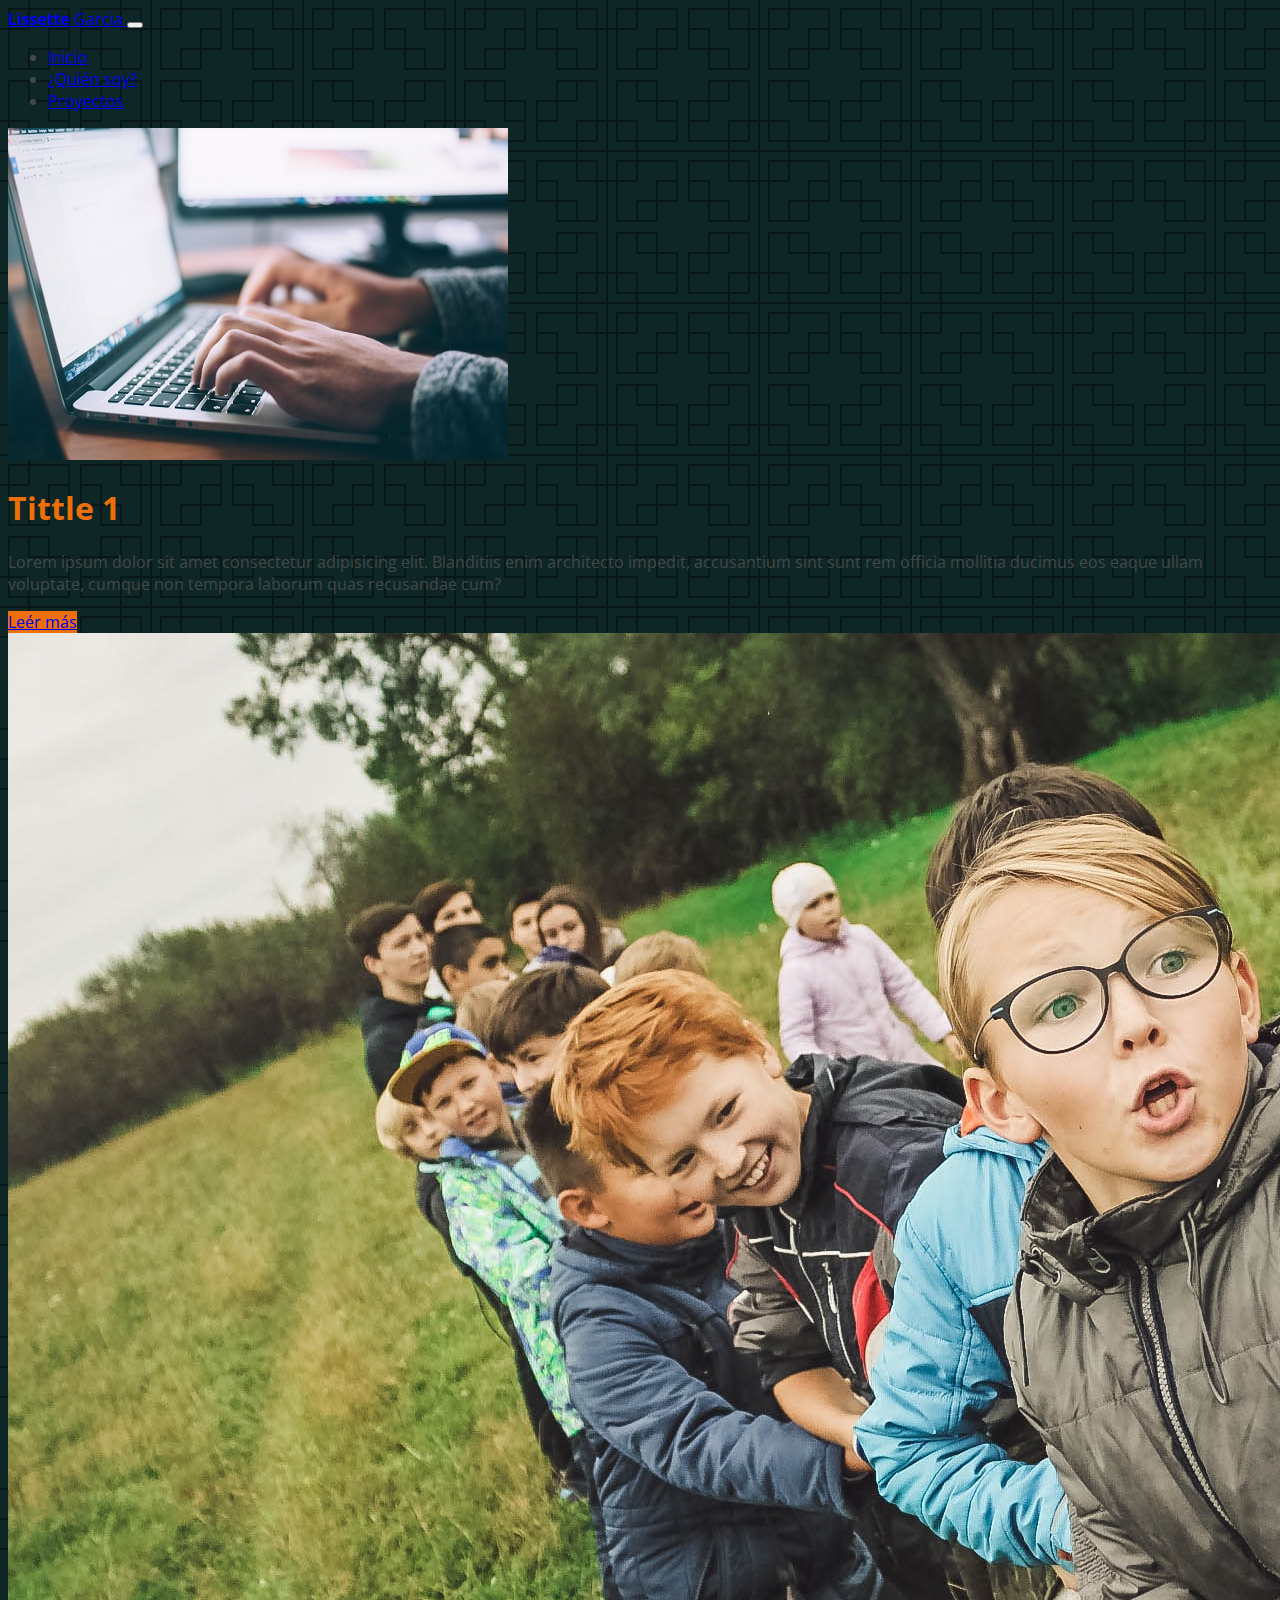
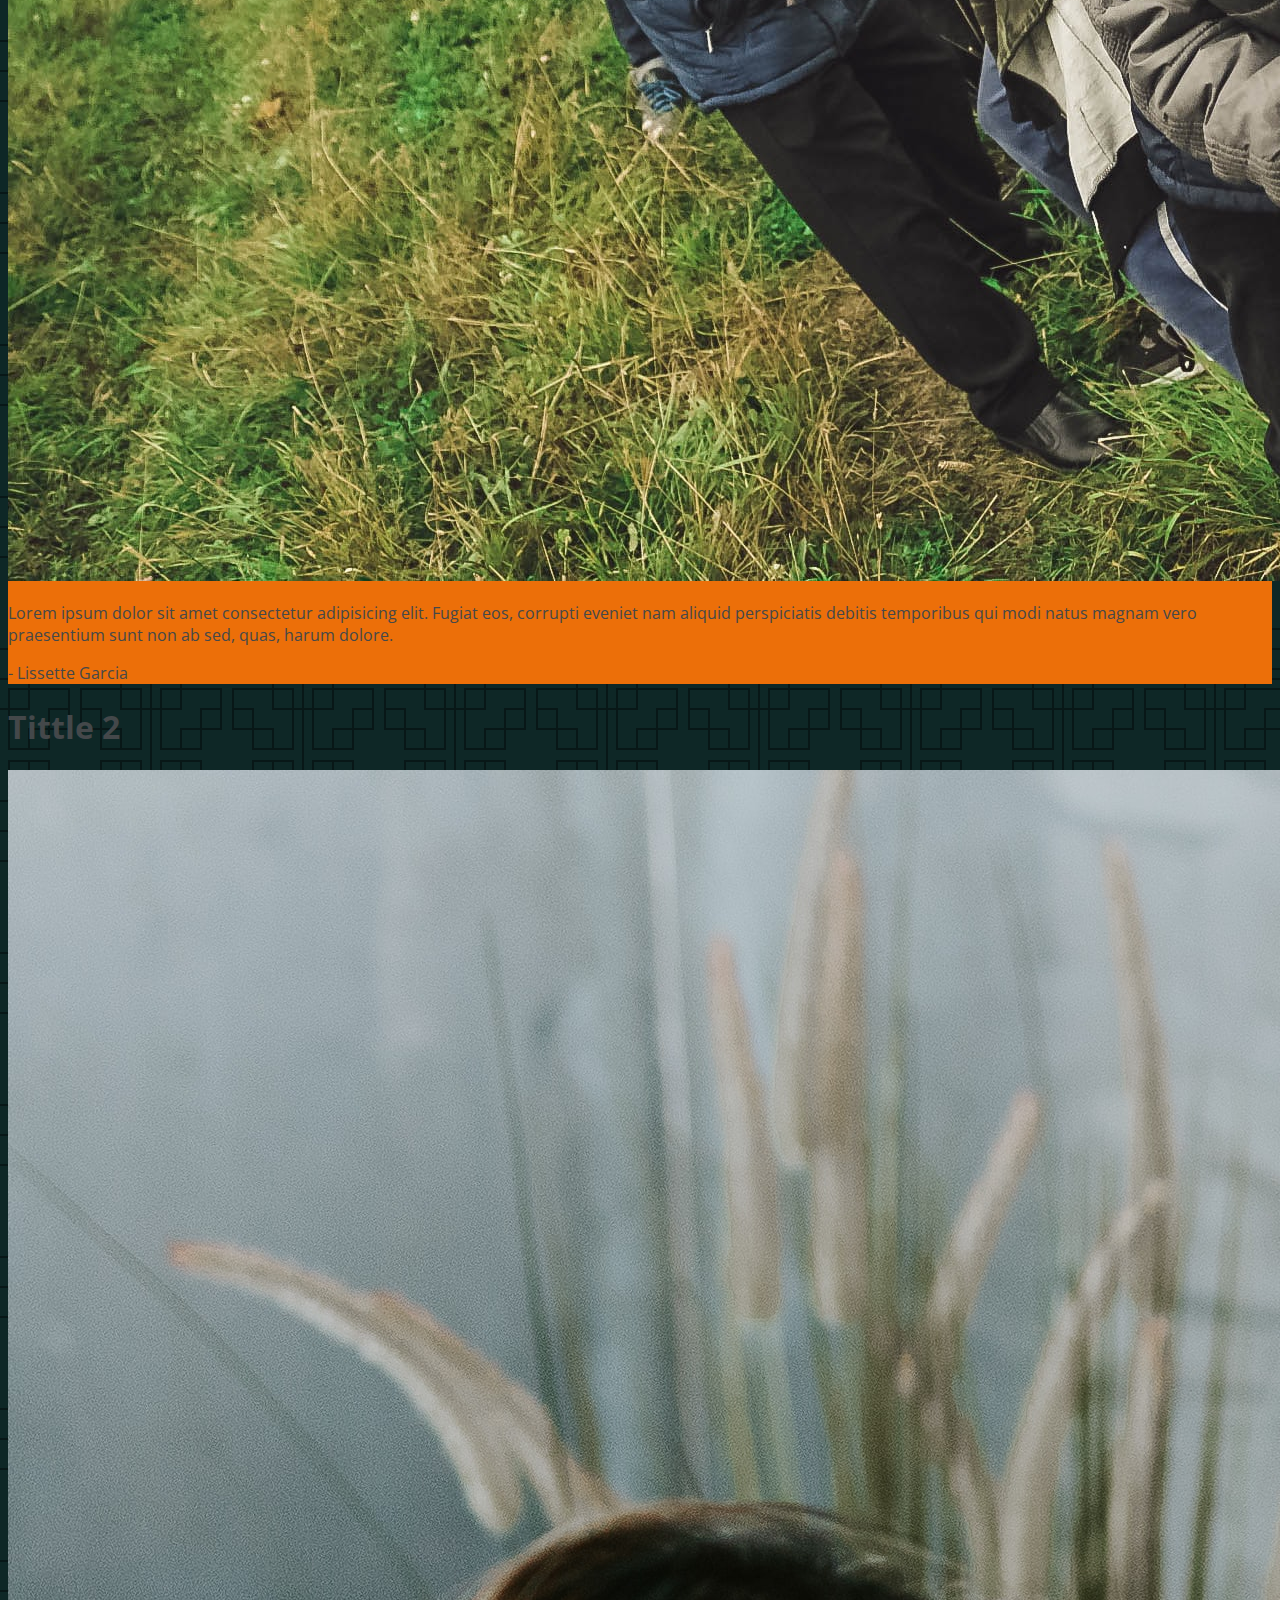
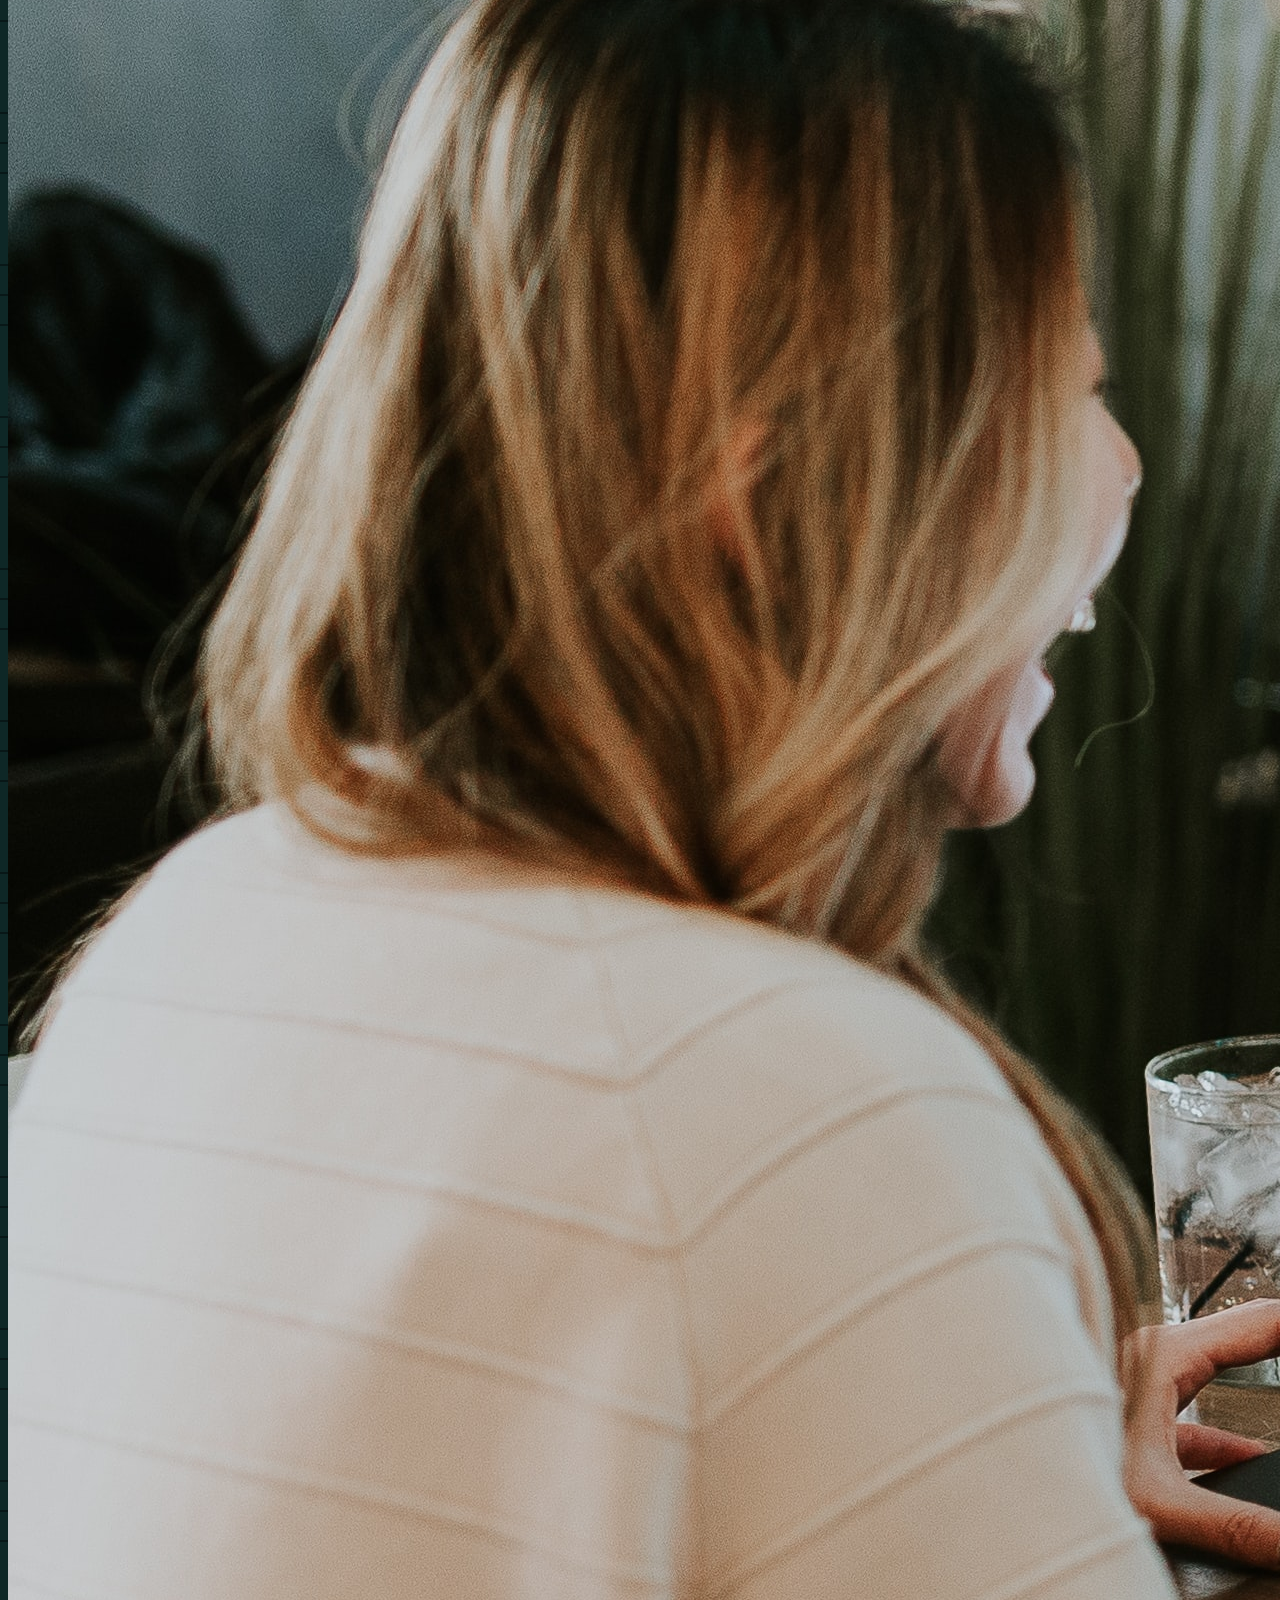
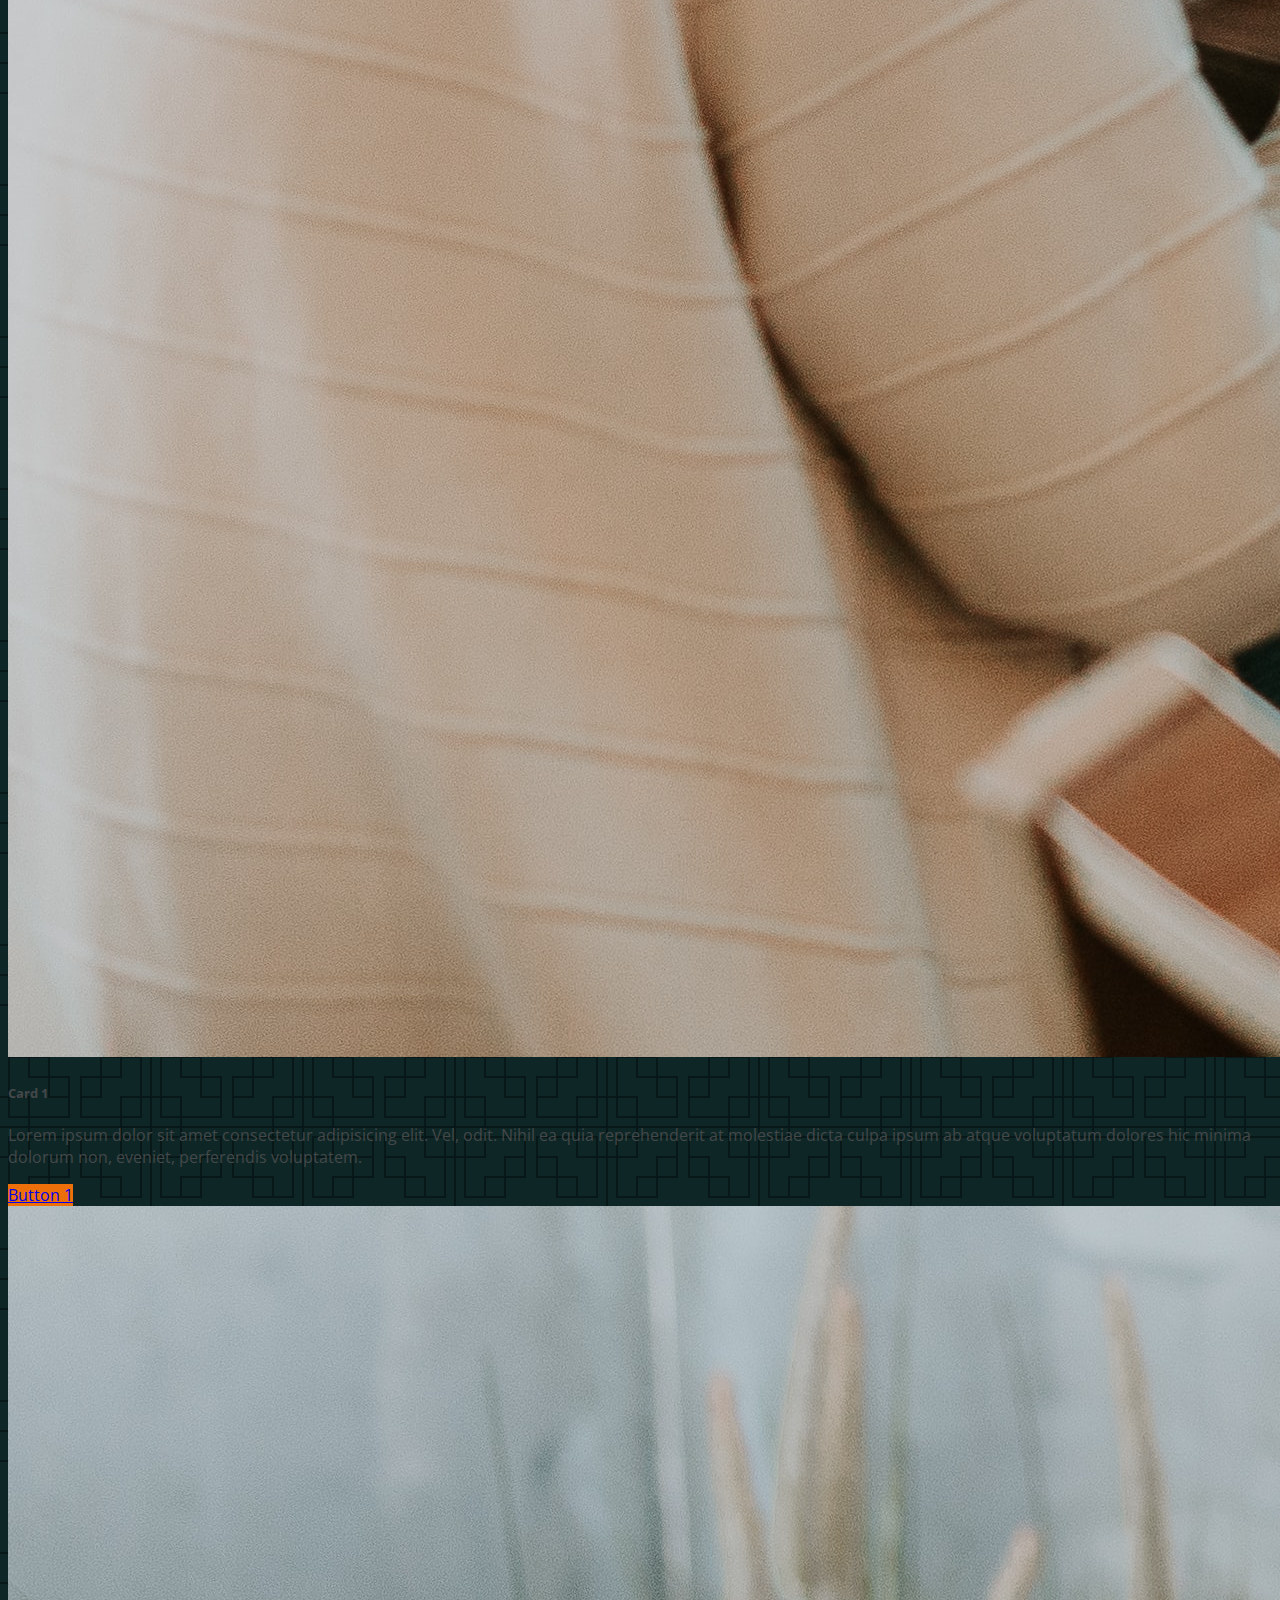
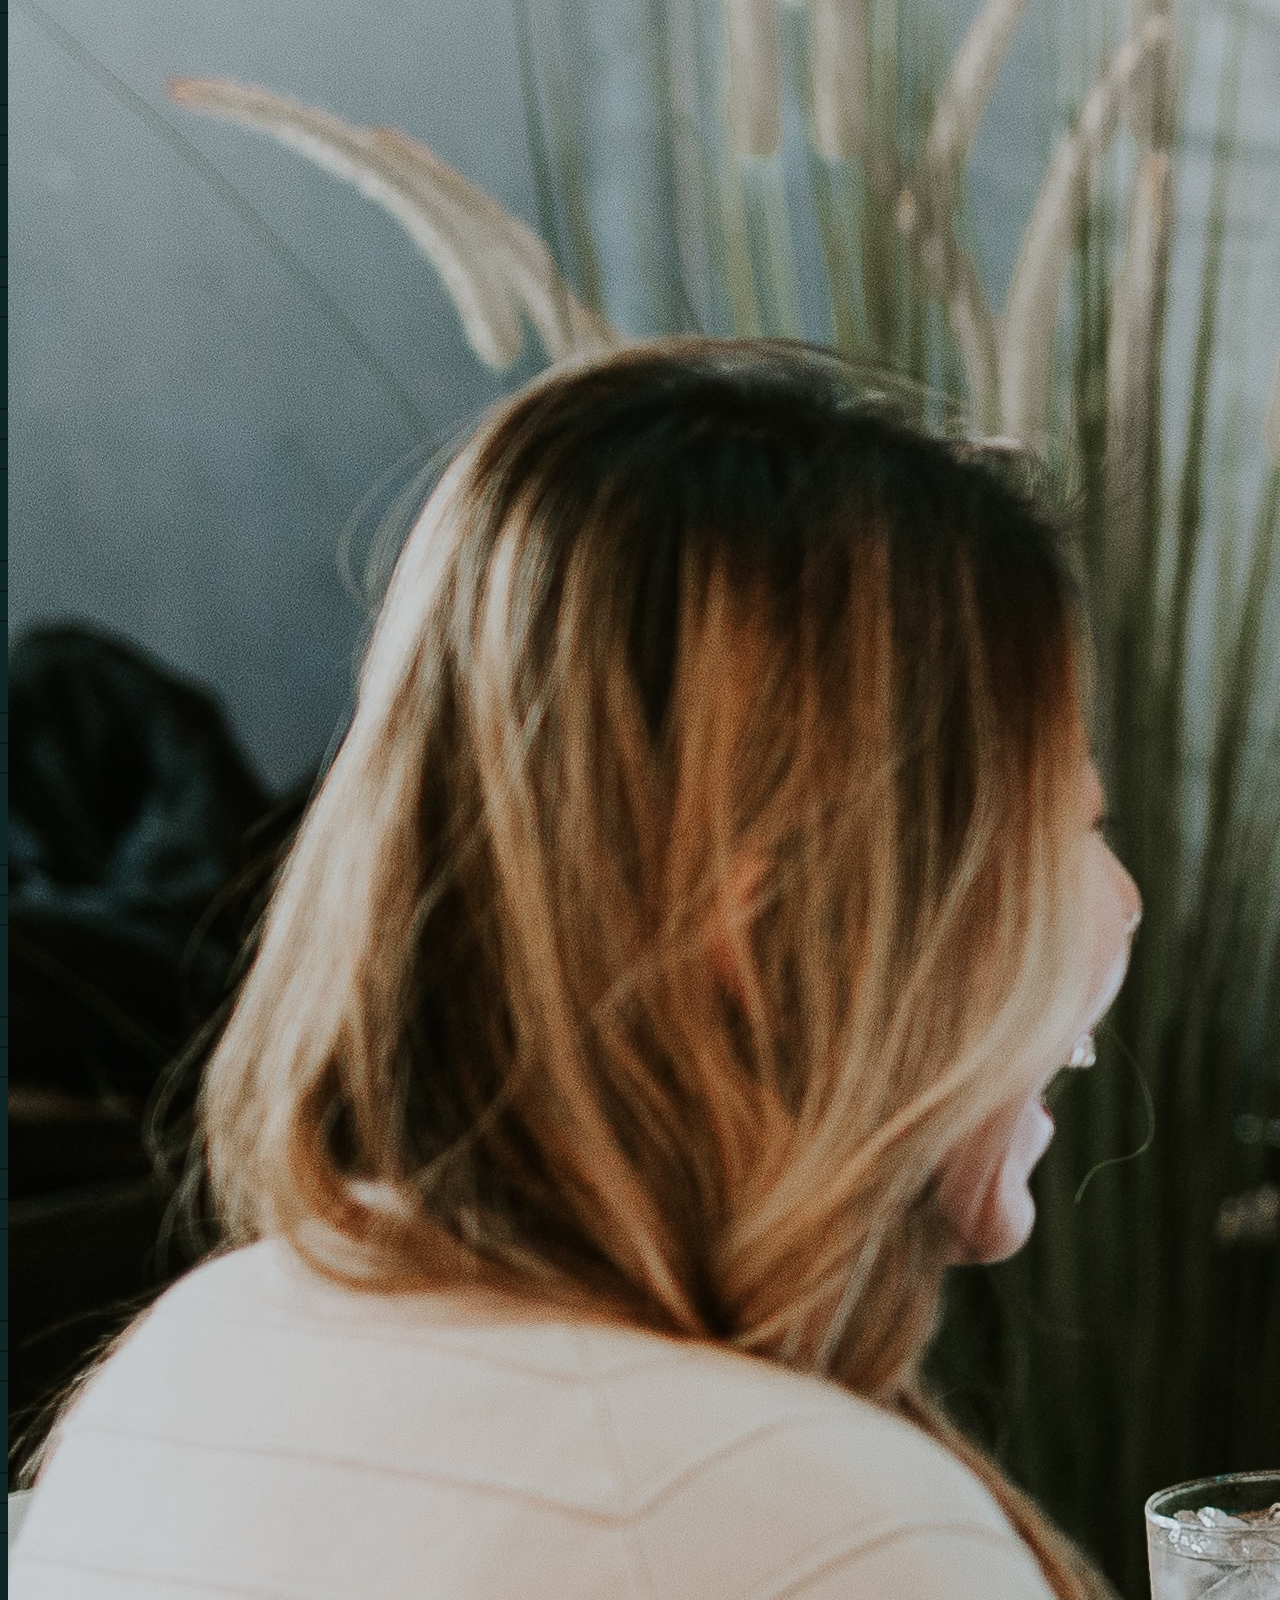
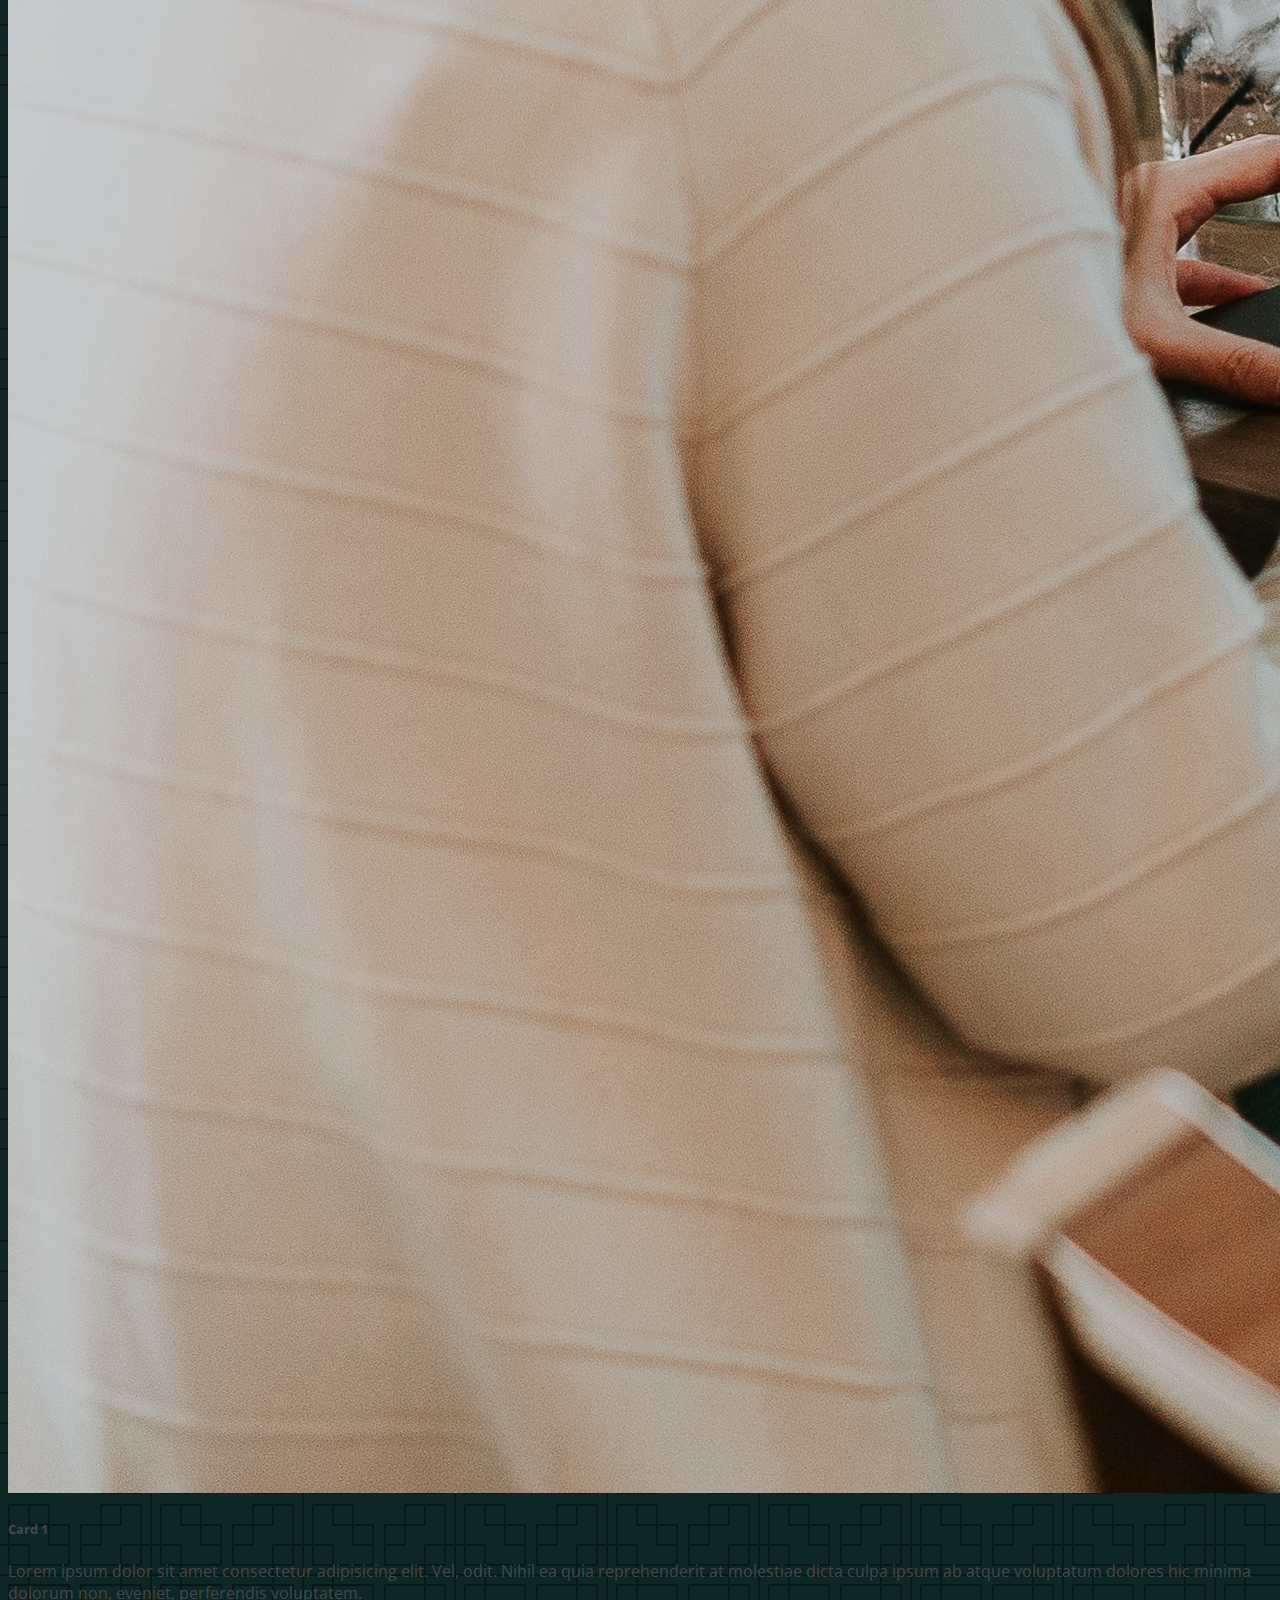
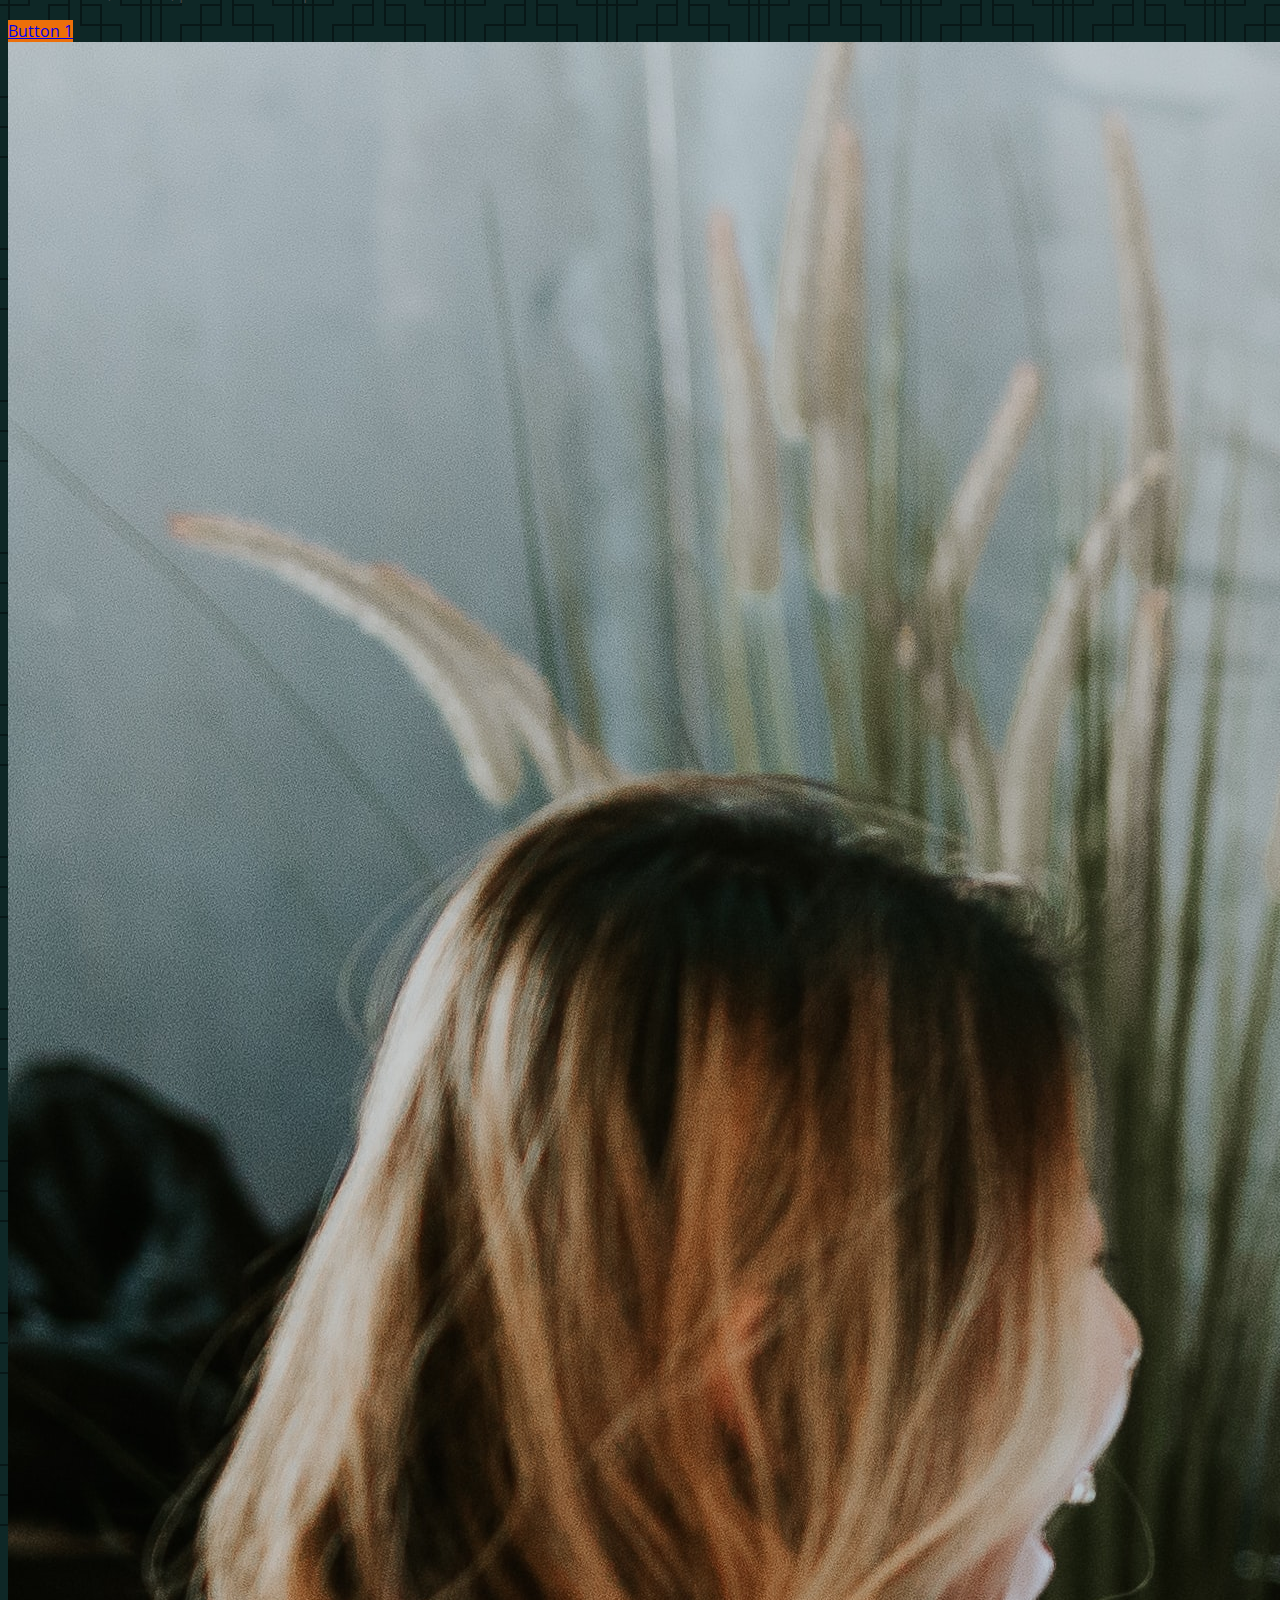
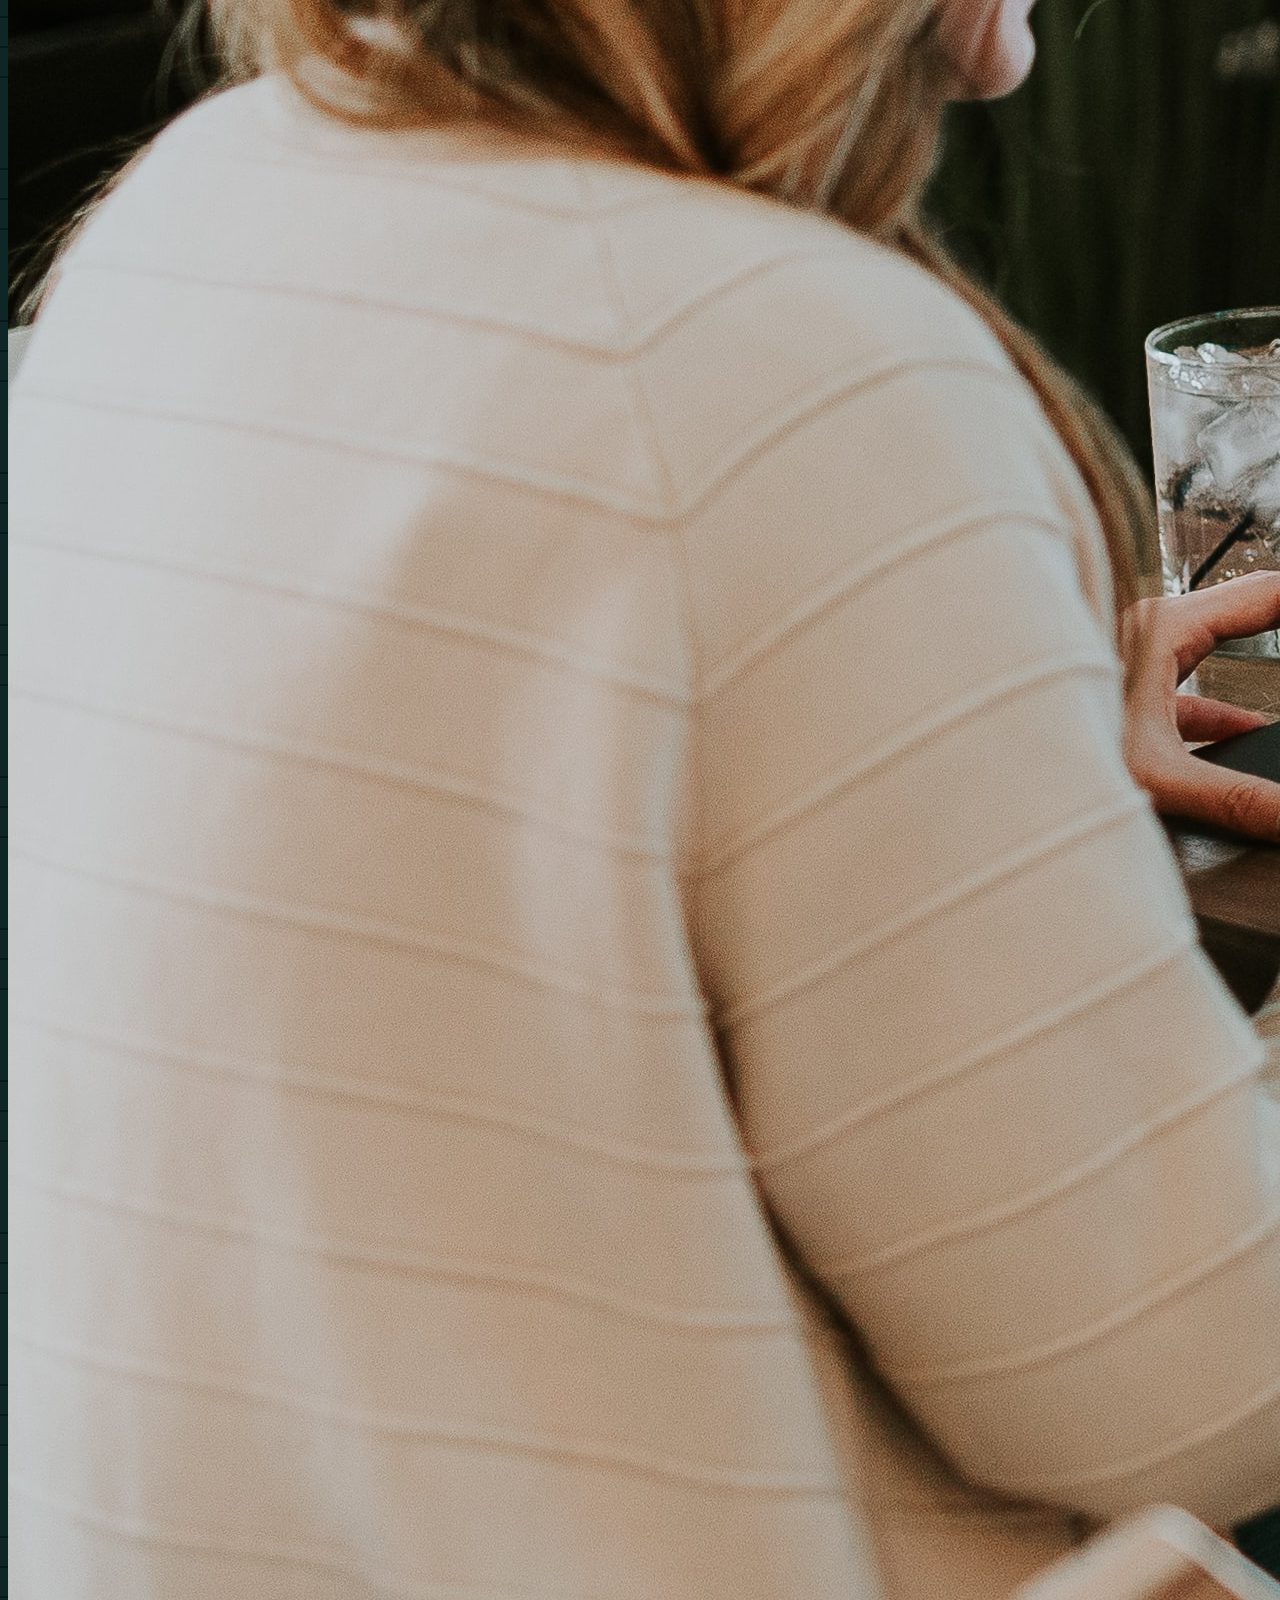
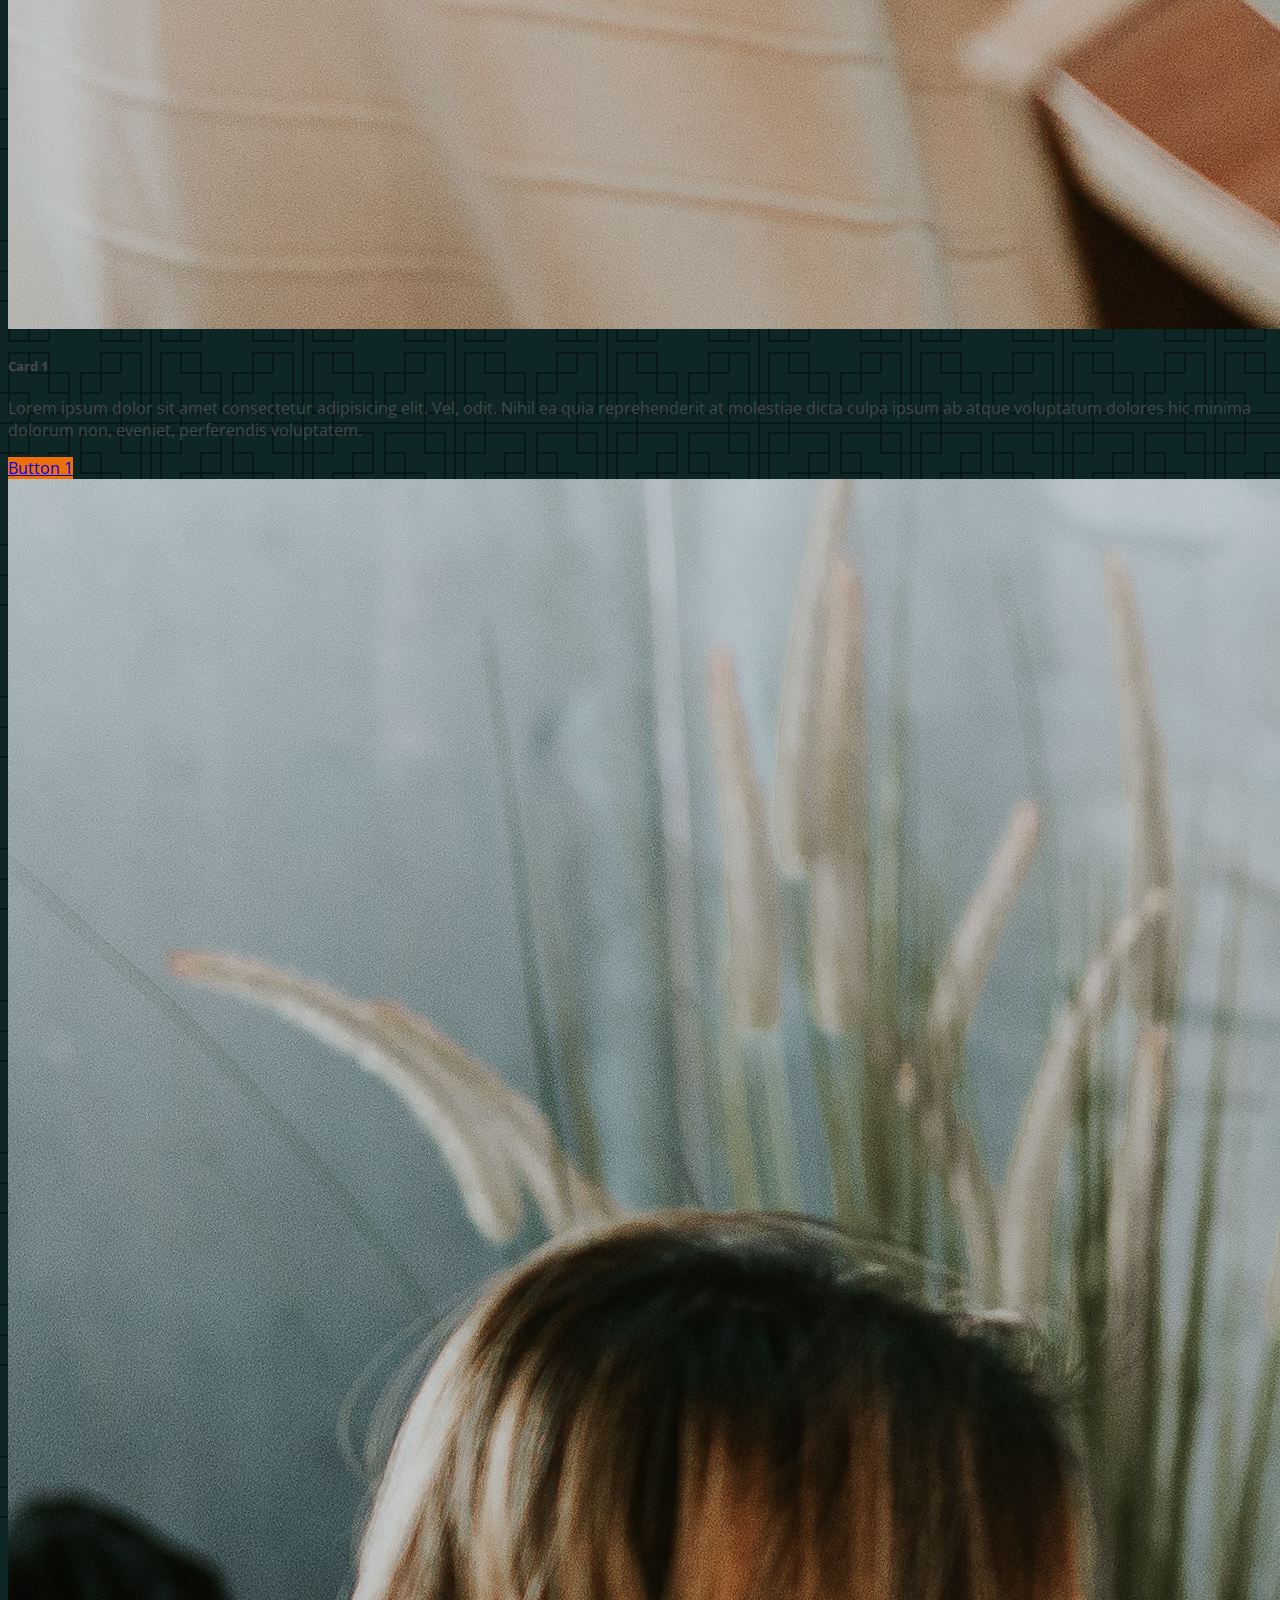
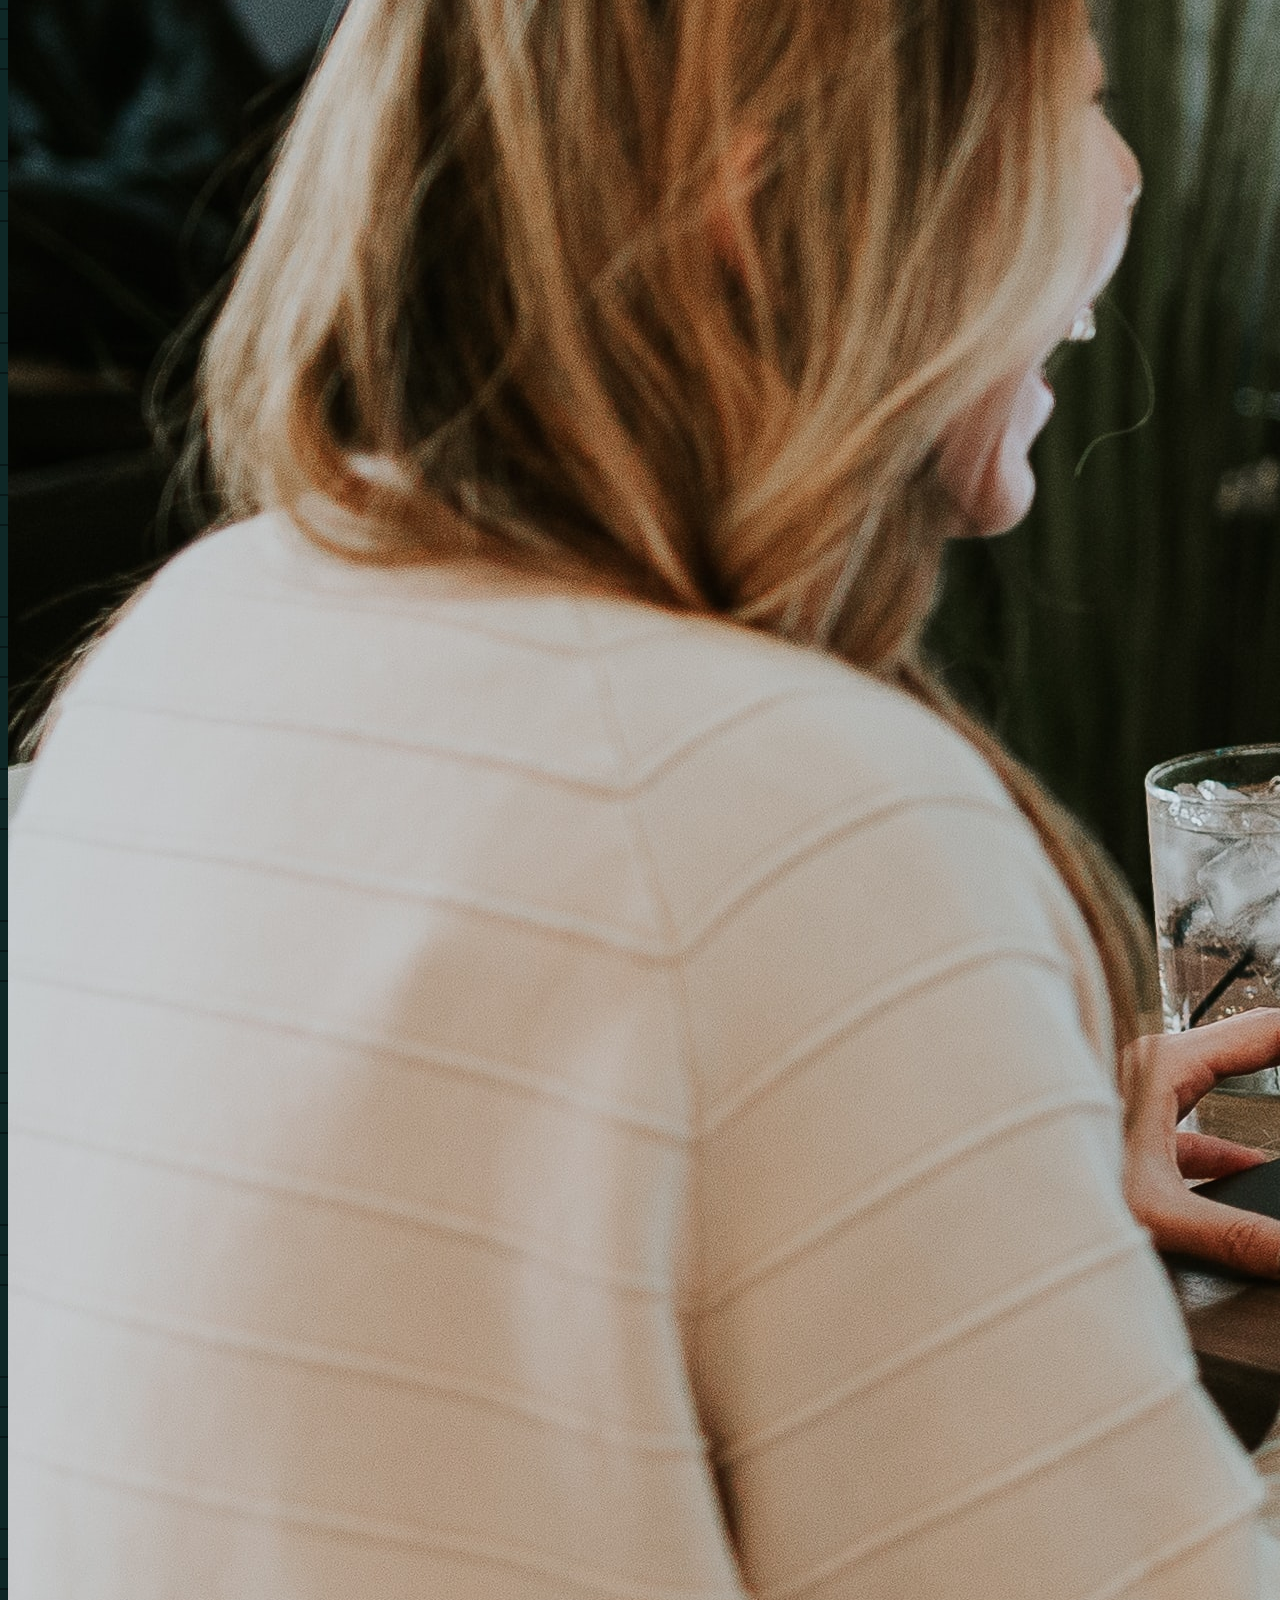
<file: index.html>
<!doctype html>
<html lang="en">
  <head>
    <!-- Required meta tags -->
    <meta charset="utf-8">
    <meta name="viewport" content="width=device-width, initial-scale=1">
    <link rel="shortcut icon" type="image/x-icon" href="images/favicon.ico">
    <!-- FUENTES DE GOOGLE FONTS -->
  <link href="https://fonts.googleapis.com/css2?family=Open+Sans:ital,wght@0,400;0,700;1,400;1,700&family=Roboto:wght@300;400&display=swap" rel="stylesheet">
    <!-- ARCHIVOS CSS BOOTSTRAP 4 -->
    <link rel="stylesheet" href="https://cdn.jsdelivr.net/npm/bootstrap@4.6.1/dist/css/bootstrap.min.css" integrity="sha384-zCbKRCUGaJDkqS1kPbPd7TveP5iyJE0EjAuZQTgFLD2ylzuqKfdKlfG/eSrtxUkn" crossorigin="anonymous">
    <!--ARCHIVOS CSS PERSONALIZADOS-->
    <link rel="stylesheet" href="css/estilos.css">
    <title>Proyecto Bootstrap Lissette</title>
  </head>
  <body>
    <!--Section navegación-->
    <nav class="navbar navbar-dark bg-secondary fixed-top navbar-expand-md">
      <div class="container">
        <a href="#" class="navbar-brand">
          <span class="h2"><strong>Lissette</strong> Garcia</span>
        </a>
        <!--trigger item-->
        <button type="button" class="navbar-toggler" data-toggle="collapse" data-target="#menu-principal" aria-controls="menu-principal" aria-expanded="false" aria-label="Desplegar menu de navegación">
          <span class="navbar-toggler-icon"></span><!--boton con tres flechas-->
        </button>
        <!--target item-->
        <div class="collapse navbar-collapse" id="menu-principal">
          <ul class="navbar-nav ml-auto">
            <li class="nav-item"><a href="#" class="nav-link active">Inicio</a></li>
             <li class="nav-item"><a href="#" class="nav-link">¿Quién soy?</a></li>
             <li class="nav-item"><a href="#" class="nav-link">Proyectos</a></li>
          </ul>
         </div>
      </div>
    </nav>    

    <!--SECTION 1 QUIEN SOY-->
    <section class="quien-soy py-4 mt-4 bg-white mt-md-5 pt-md-5">
      <div class="container">
        <div class="row">
          <div class="col-12 col-md-6">
            <img src="images/8.jpg" alt="imagen 2" class="img-fluid mb-4">
          </div>
          <div class="col-12 text-center col-md-6">
            <h1 class="display-4 font-weight-bold text-primary">Tittle 1</h1>
            <p>Lorem ipsum dolor sit amet consectetur adipisicing elit. Blanditiis enim architecto impedit, accusantium sint sunt rem officia mollitia ducimus eos eaque ullam voluptate, cumque non tempora laborum quas recusandae cum?</p>
            <a href="#" class="btn btn-primary btn-lg">Leér más</a>
          </div>
        </div>
      </div>
    </section>

    <!--SECTION 2 FILOSOFIA-->
    <section class="filosofia py-4 bg-primary text-center text-white">
      <div class="container">
        <div class="row">
          <div class="col-12">
            <img src="images/2.jpg" whidth="200px" height="auto" alt="img2" class="img-fluid rounded-circle mb-4 col-md-6">
            <p class="h2">Lorem ipsum dolor sit amet consectetur adipisicing elit. Fugiat eos, corrupti eveniet nam aliquid perspiciatis debitis temporibus qui modi natus magnam vero praesentium sunt non ab sed, quas, harum dolore.</p>
            <p class="h4 font-italic">- Lissette Garcia</p>
          </div>
        </div>
      </div>
    </section>
    
    <!--SECTION 3 Proyectos-->
    <section class="proyectos py-4 bg-white">
      <div class="container">
        <h1 class="display-4 font-weight-bold text-center pb-4">Tittle 2</h1>
        <div class="row text-md-center">
          <article class="col-12 col-md-6 col-lg-3 mb-3 mb-lg-0">
            <div class="card">
              <img src="images/5.jpg" class="card-img-top   h-100" alt="img4">
              <div class="card-body">
                <h5 class="card-title">Card 1</h5>
                <p class="card-text">Lorem ipsum dolor sit amet consectetur adipisicing elit. Vel, odit. Nihil ea quia reprehenderit at molestiae dicta culpa ipsum ab atque voluptatum dolores hic minima dolorum non, eveniet, perferendis voluptatem.</p>
                <a href="#" class="btn btn-primary">Button 1</a>
              </div>
            </div>
          </article>
          <article class="col-12 col-md-6 col-lg-3 mb-3 mb-lg-0">
            <div class="card">
              <img src="images/5.jpg" class="card-img-top   h-100" alt="img4">
              <div class="card-body">
                <h5 class="card-title">Card 1</h5>
                <p class="card-text">Lorem ipsum dolor sit amet consectetur adipisicing elit. Vel, odit. Nihil ea quia reprehenderit at molestiae dicta culpa ipsum ab atque voluptatum dolores hic minima dolorum non, eveniet, perferendis voluptatem.</p>
                <a href="#" class="btn btn-primary">Button 1</a>
              </div>
            </div>
          </article>
          <article class="col-12 col-md-6 col-lg-3 mb-3 mb-lg-0">
            <div class="card">
              <img src="images/5.jpg" class="card-img-top   h-100" alt="img4">
              <div class="card-body">
                <h5 class="card-title">Card 1</h5>
                <p class="card-text">Lorem ipsum dolor sit amet consectetur adipisicing elit. Vel, odit. Nihil ea quia reprehenderit at molestiae dicta culpa ipsum ab atque voluptatum dolores hic minima dolorum non, eveniet, perferendis voluptatem.</p>
                <a href="#" class="btn btn-primary">Button 1</a>
              </div>
            </div>
          </article>
          <article class="col-12 col-md-6 col-lg-3 mb-3 mb-lg-0">
            <div class="card">
              <img src="images/5.jpg" class="card-img-top   h-100" alt="img4">
              <div class="card-body">
                <h5 class="card-title">Card 1</h5>
                <p class="card-text">Lorem ipsum dolor sit amet consectetur adipisicing elit. Vel, odit. Nihil ea quia reprehenderit at molestiae dicta culpa ipsum ab atque voluptatum dolores hic minima dolorum non, eveniet, perferendis voluptatem.</p>
                <a href="#" class="btn btn-primary">Button 1</a>
              </div>
            </div>
          </article>
        </div>
      </div>
    </section>
    <!--SECTION FOOTER-->
    <footer class="pie-de-pagina text-center text-md-right bg-dark text-white">
      <div class="container">
        <p class="m-0 py-3">Todos los derechos reservados</p>
      </div>  
    </footer>
    <!--ARCHIVOS Bootstrap JAVASCRIPT-->
    <script src="https://cdn.jsdelivr.net/npm/jquery@3.5.1/dist/jquery.slim.min.js" integrity="sha384-DfXdz2htPH0lsSSs5nCTpuj/zy4C+OGpamoFVy38MVBnE+IbbVYUew+OrCXaRkfj" crossorigin="anonymous"></script>
<script src="https://cdn.jsdelivr.net/npm/bootstrap@4.6.1/dist/js/bootstrap.bundle.min.js" integrity="sha384-fQybjgWLrvvRgtW6bFlB7jaZrFsaBXjsOMm/tB9LTS58ONXgqbR9W8oWht/amnpF" crossorigin="anonymous"></script>
  </body>
</html>
</file>
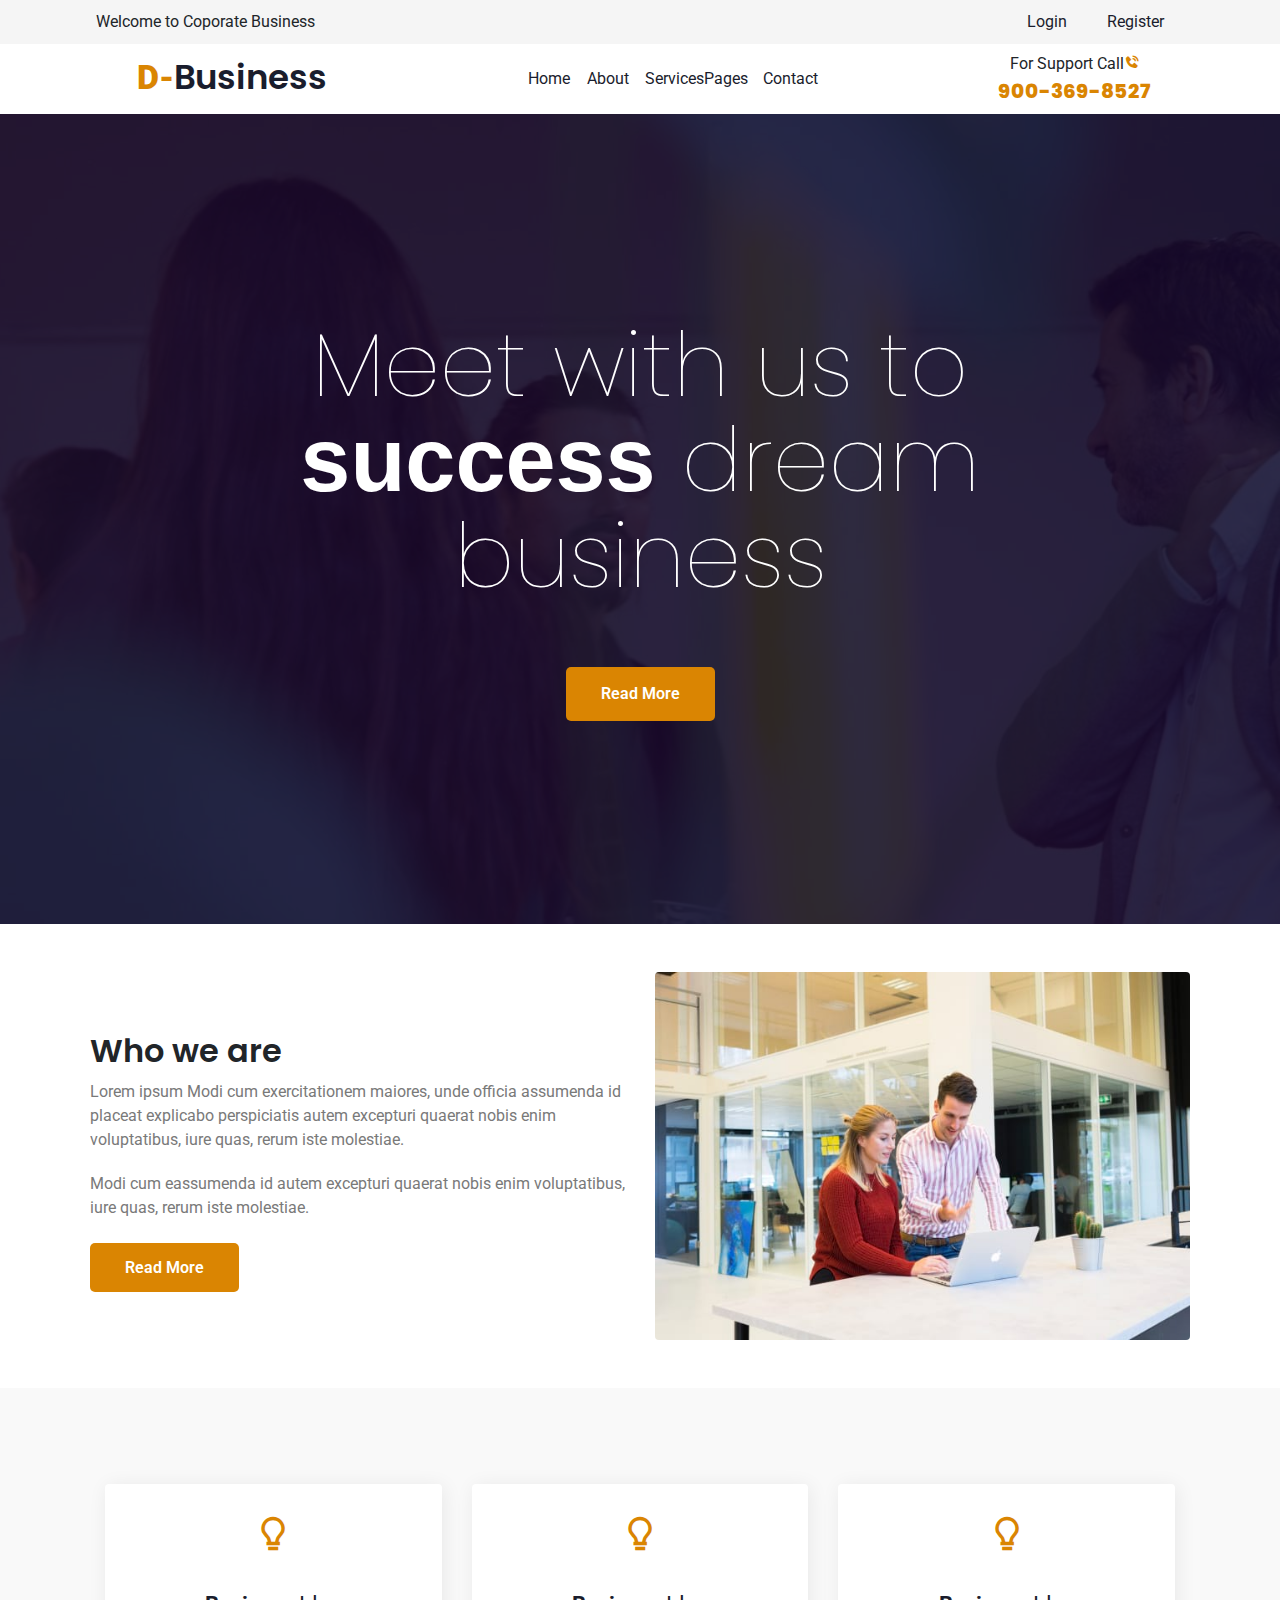
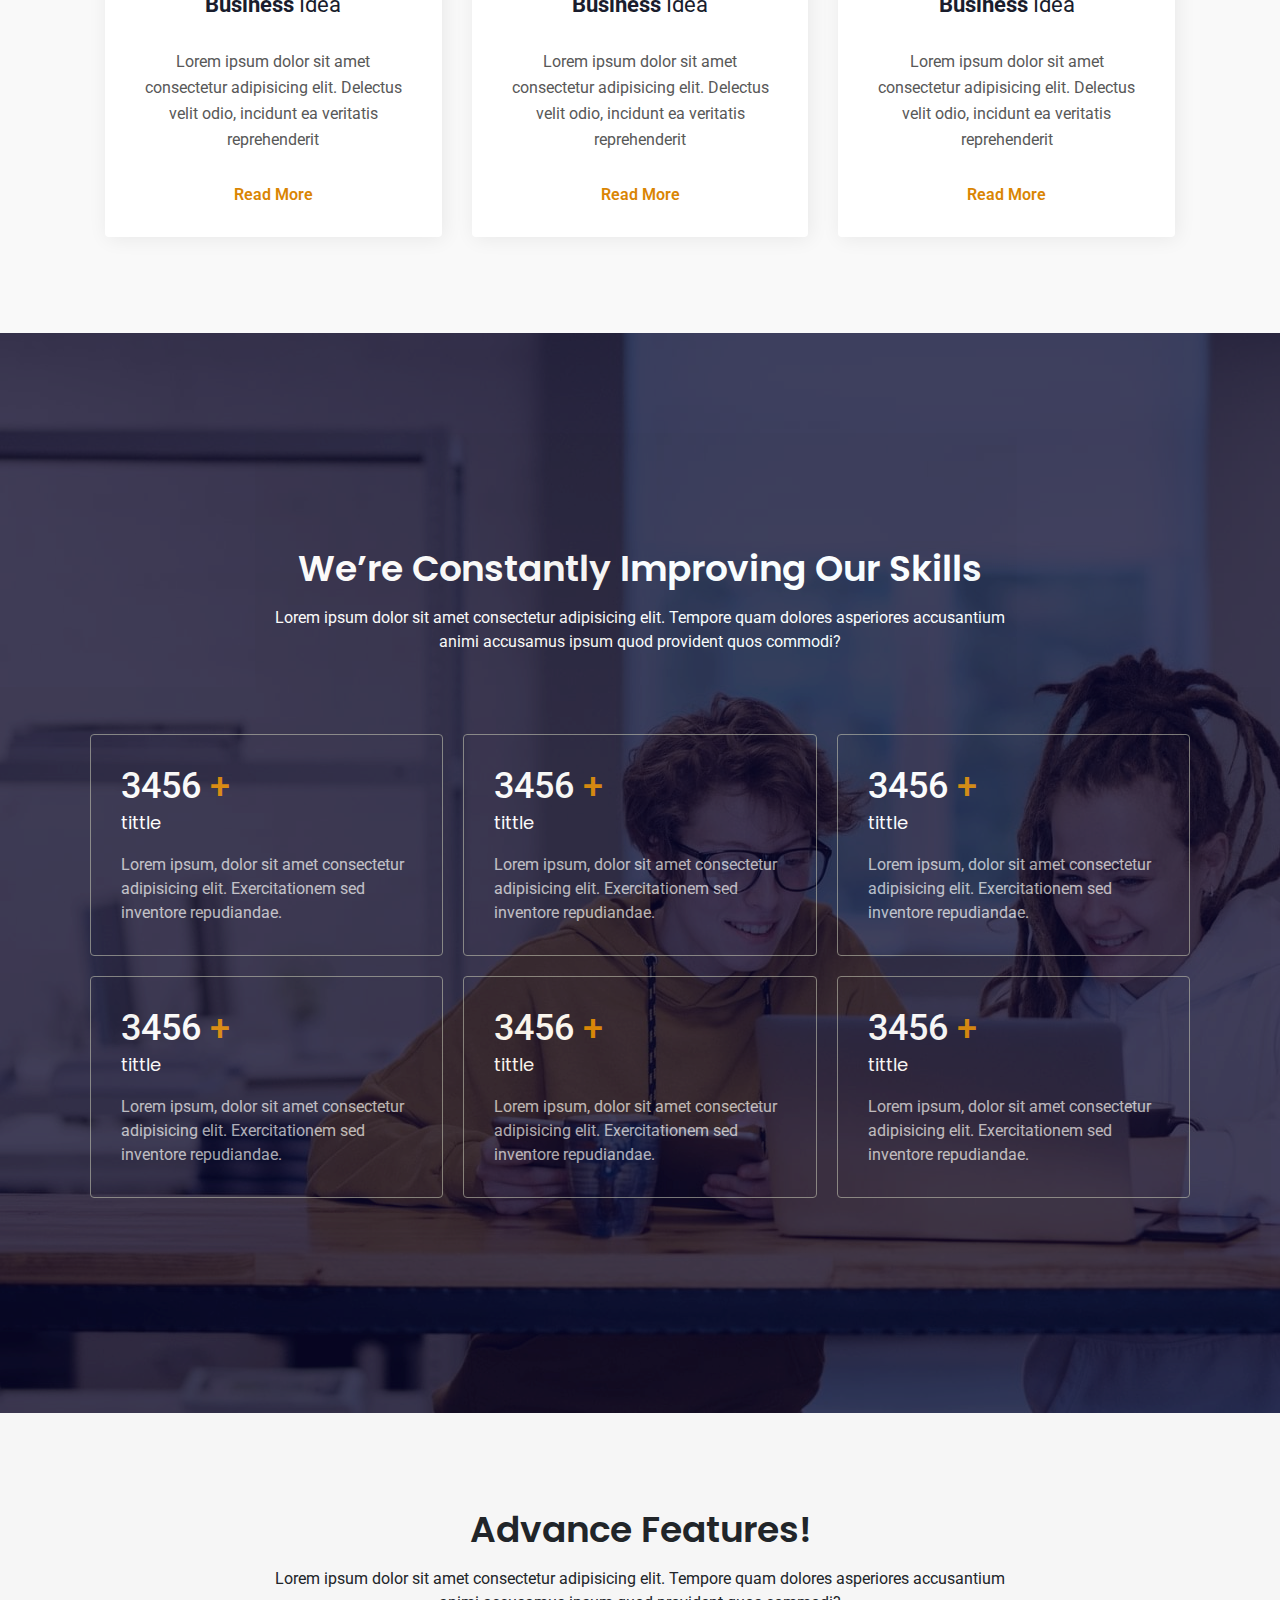
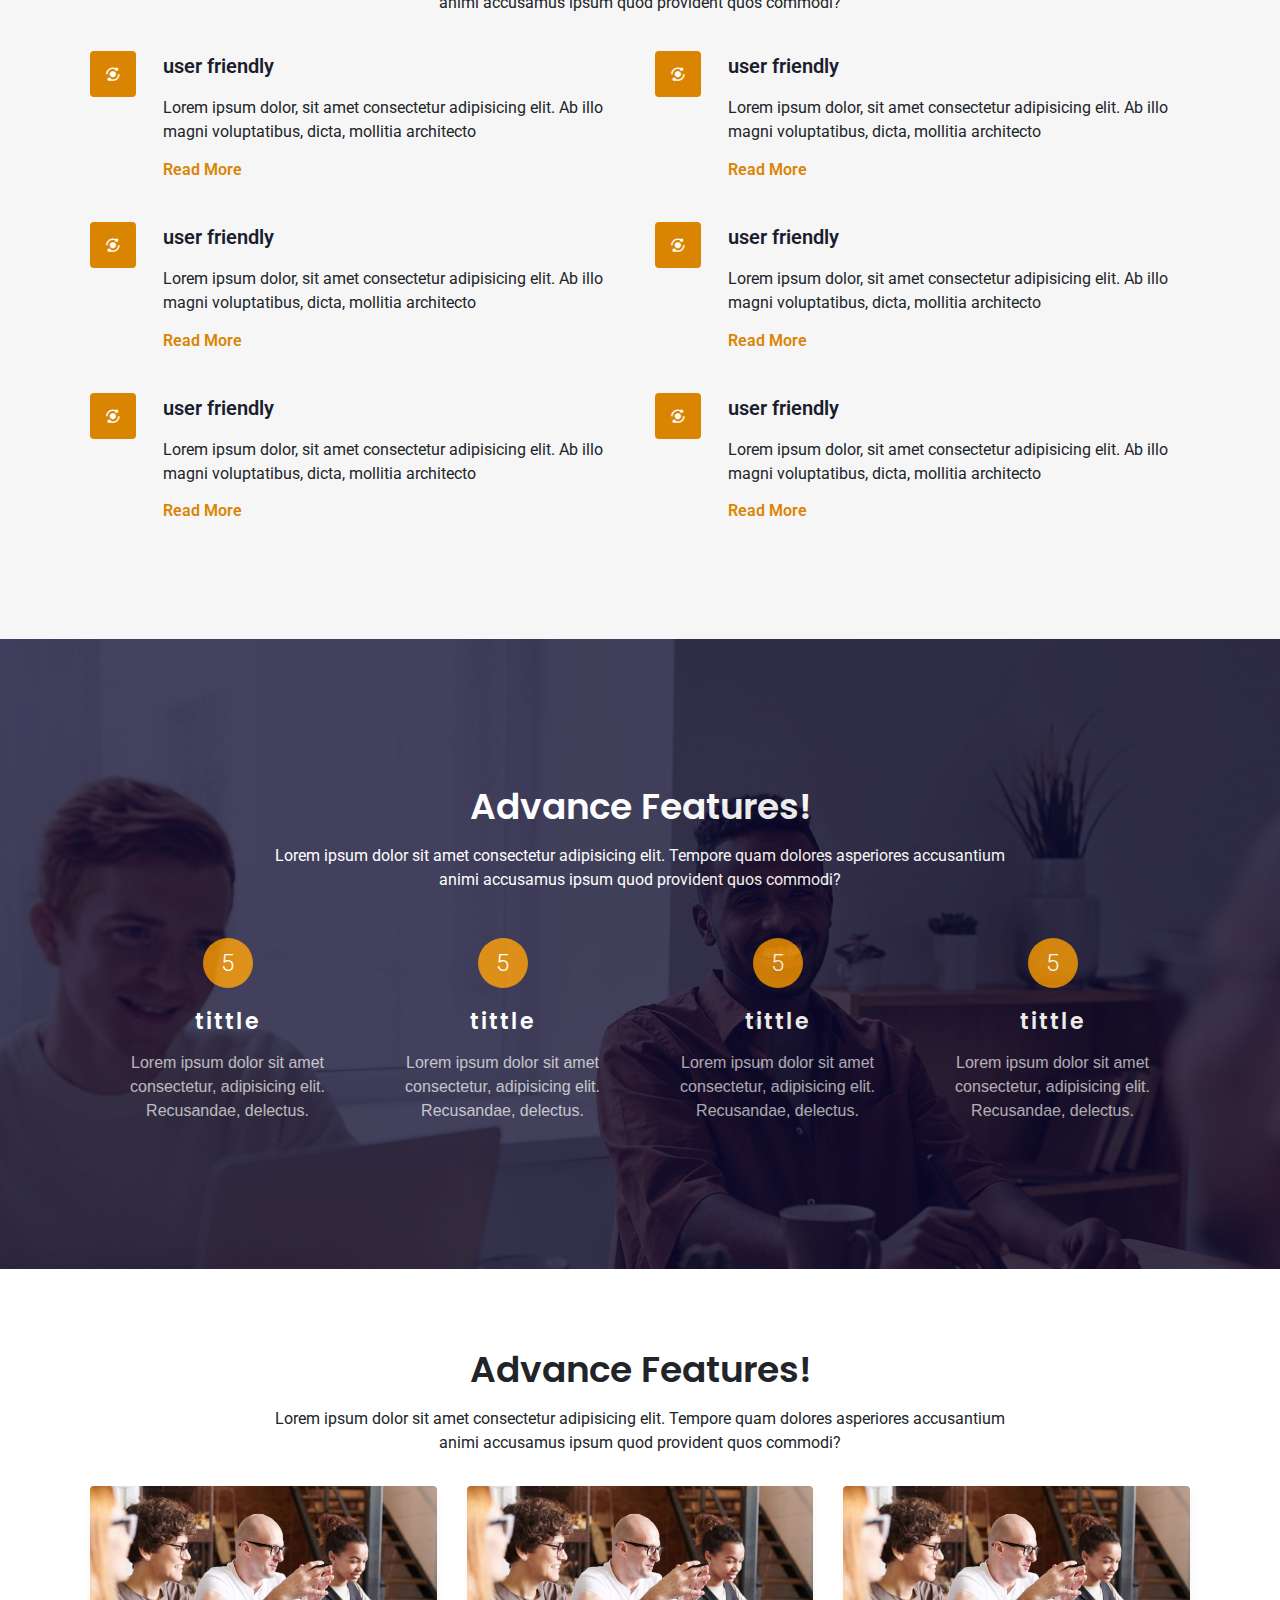
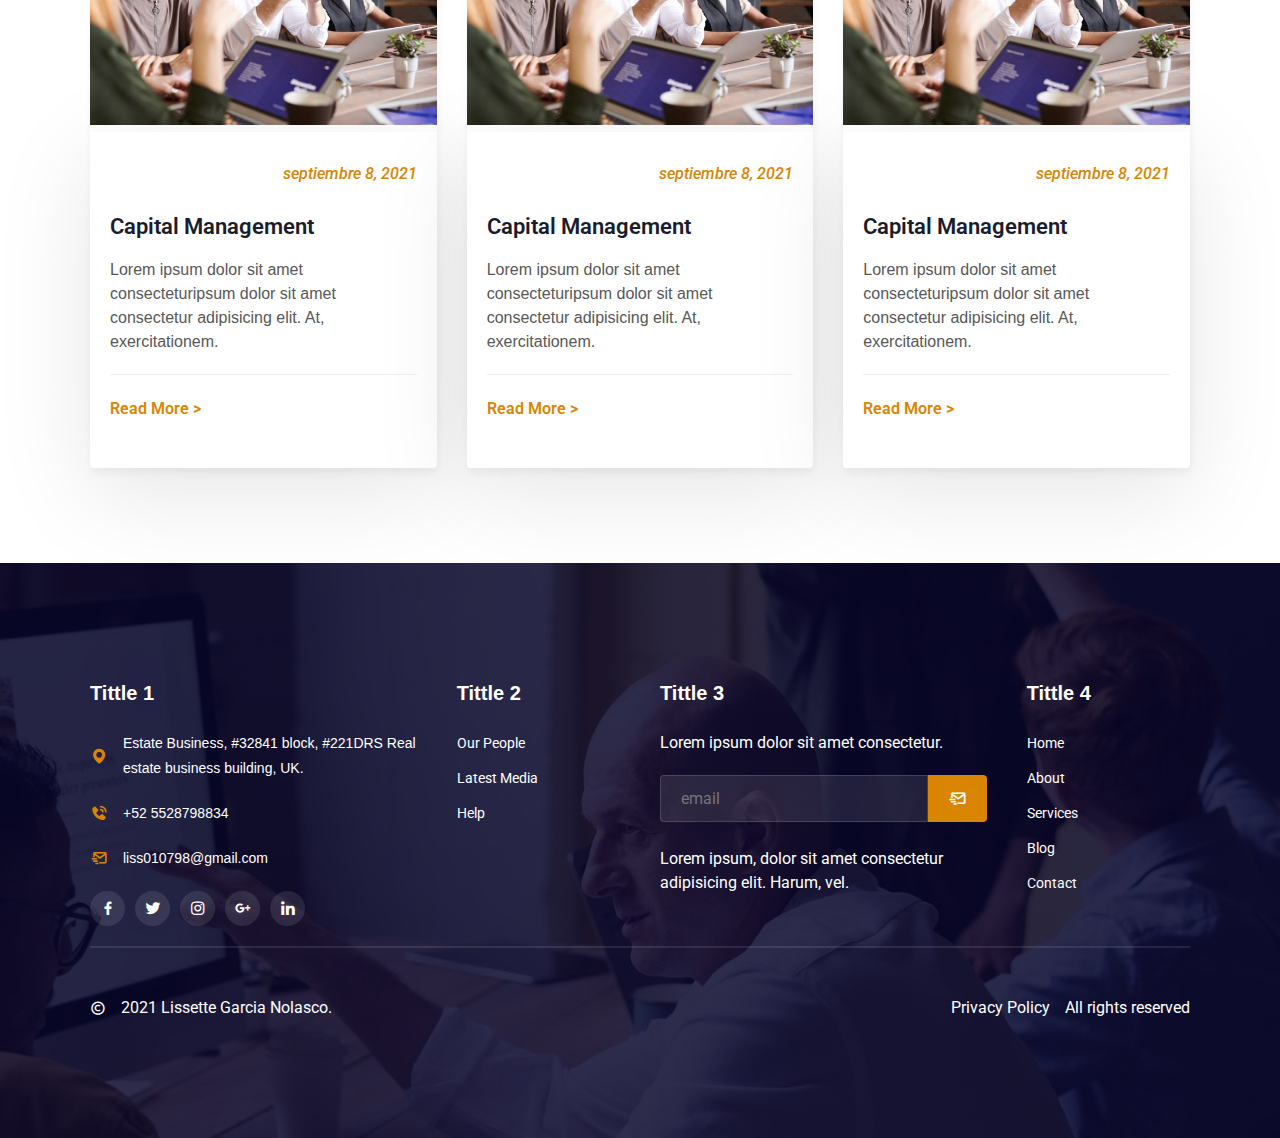
<file: webFlexboxGridSCSS/index.html>
<!DOCTYPE html>
<html lang="en">
<head>
    <meta charset="UTF-8">
    <meta http-equiv="X-UA-Compatible" content="IE=edge">
    <meta name="viewport" content="width=device-width, initial-scale=1.0">
    <link rel="stylesheet" href="css/main.css">
    <link href='https://unpkg.com/boxicons@2.0.9/css/boxicons.min.css' rel='stylesheet'>
    <title>Document</title>
</head>
<body>
    <!-- Header -->
    <section class="top-menu">
        <div class="top-h">
            <div class="welcome">Welcome to Coporate Business</div>
            <div class="log">
                <a href="#" class="login">Login</a>
                <a href="#" class="register">Register</a>
            </div>
        </div>
    </section>
    <header class="container-header">
        <div class="u-f">
            <a class="navbar-brand" href="#"><span>D-</span>Business</a>
        </div>
        <div class="menubar">
            <a href="#" class="home">Home</a>
            <a href="#" class="home">About</a>
            <a href="#" class="home">Services</a>
            <a href="#" class="home">Pages</a>
            <a href="#" class="home">Contact</a>
        </div>
        <div class="forsupp">
            <p>For Support Call<i class='bx bxs-phone-call'></i><br><a href="#">900-369-8527</a></p>
        </div>
    </header>
    <!--Banner-->
    <div class="banner-container">
        <img src="img/2.jpg" alt="img 2">
        <div class="banner-info">
            <h5 class="mbnn">
                Meet with us to <span>success</span> dream business
            </h5>
            <a href="#" class="btn-rm">Read More</a>
        </div>
    </div>
    <main>
        <!--section1-->
        <section class="container">
            <div class="row">
                <div class="on-w">
                    <h5>Who we are</h5>
                    <p>Lorem ipsum  Modi cum exercitationem maiores, unde officia assumenda id placeat explicabo perspiciatis autem excepturi quaerat nobis enim voluptatibus, iure quas, rerum iste molestiae.</p>
                    <p>Modi cum eassumenda id autem excepturi quaerat nobis enim voluptatibus, iure quas, rerum iste molestiae.</p>
                    <div class="btn-wh">
                        <a href="#" class="btn-rm">Read More</a>
                    </div>
                </div>
                <div class="tw-w">
                    <img src="img/3.jpg" alt="img3">
                </div>
            </div>
        </section>
        <!--section2-->
        <section class="container-c">
            <div class="container ch-s">
                <!--here-->
                <div class="div-s">
                    <div class="sc-g">
                        <i class='bx bx-bulb'></i>
                        <div class="hf-k">
                            <a href="#">Business <span>Idea</span></a>
                        </div>
                        <p>Lorem ipsum dolor sit amet consectetur adipisicing elit. Delectus velit odio, incidunt ea veritatis reprehenderit</p>
                        <div>
                            <a href="#" class="btn-rm">Read More</a>
                        </div>
                    </div>
                </div>
                <div class="div-s">
                    <div class="sc-g">
                        <i class='bx bx-bulb'></i>
                        <div class="hf-k">
                            <a href="#">Business <span>Idea</span></a>
                        </div>
                        <p>Lorem ipsum dolor sit amet consectetur adipisicing elit. Delectus velit odio, incidunt ea veritatis reprehenderit</p>
                        <div>
                            <a href="#" class="btn-rm">Read More</a>
                        </div>
                    </div>
                </div>
                <div class="div-s">
                    <div class="sc-g">
                        <i class='bx bx-bulb'></i>
                        <div class="hf-k">
                            <a href="#">Business <span>Idea</span></a>
                        </div>
                        <p>Lorem ipsum dolor sit amet consectetur adipisicing elit. Delectus velit odio, incidunt ea veritatis reprehenderit</p>
                        <div>
                            <a href="#" class="btn-rm">Read More</a>
                        </div>
                    </div>
                </div>
            </div>
        </section>
        <!--section3-->
        <div class="section-d">
            <section class="container-s">
                <div class="imgge">
                    <img src="img/4.jpg" alt="igm4">
                    <div class="cont-backg">
                        <div class="container">
                            <div class="in-stg">
                                <h1 class="tittle-st">We’re Constantly Improving Our Skills</h1>
                                <p class="p-st">Lorem ipsum dolor sit amet consectetur adipisicing elit. Tempore quam dolores asperiores accusantium animi accusamus ipsum quod provident quos commodi?</p>
                            </div>
                            <div class="cont-cr">
                                <div class="clf-md">
                                    <h2 class="pndc-d">3456 <span> +</span>
                                    <div></div></h2>
                                    <h3 class= "pod-f">tittle </h3>
                                    <p>Lorem ipsum, dolor sit amet consectetur adipisicing elit. Exercitationem sed inventore repudiandae.</p>
                                </div>
                                <div class="clf-md">
                                    <h2 class="pndc-d">3456<span> +</span></h2>
                                    <h3 class= "pod-f">tittle </h3>
                                    <p>Lorem ipsum, dolor sit amet consectetur adipisicing elit. Exercitationem sed inventore repudiandae.</p>
                                </div>
                                <div class="clf-md">
                                    <h2 class="pndc-d">3456 <span> +</span></h2>
                                    <h3 class= "pod-f">tittle </h3>
                                    <p>Lorem ipsum, dolor sit amet consectetur adipisicing elit. Exercitationem sed inventore repudiandae.</p>
                                </div>
                                <div class="clf-md">
                                    <h2 class="pndc-d">3456 <span> +</span></h2>
                                    <h3 class= "pod-f">tittle </h3>
                                    <p>Lorem ipsum, dolor sit amet consectetur adipisicing elit. Exercitationem sed inventore repudiandae.</p>
                                </div>
                                <div class="clf-md">
                                    <h2 class="pndc-d">3456 <span> +</span></h2>
                                    <h3 class= "pod-f">tittle </h3>
                                    <p>Lorem ipsum, dolor sit amet consectetur adipisicing elit. Exercitationem sed inventore repudiandae.</p>
                                </div>
                                <div class="clf-md">
                                    <h2 class="pndc-d">3456 <span> +</span></h2>
                                    <h3 class= "pod-f">tittle </h3>
                                    <p>Lorem ipsum, dolor sit amet consectetur adipisicing elit. Exercitationem sed inventore repudiandae.</p>
                                </div>
                            </div>
                        </div>
                    </div>
                </div>
            </section>
        </div>
        <!--section4-->
        <section class="section-f">
            <div class="cont-sec-f">
                <div class="container">
                    <div class="in-stg">
                        <h1 class="tittle-st">Advance Features!</h1>
                        <p class="p-st">Lorem ipsum dolor sit amet consectetur adipisicing elit. Tempore quam dolores asperiores accusantium animi accusamus ipsum quod provident quos commodi?</p>
                    </div>
                    <div class="itemsf">
                        <div class="fg-h">
                            <i class='icon-br bx bxs-analyse'></i>
                            <div>
                                <a href="#" class="dfm">user friendly</a>
                                <p>Lorem ipsum dolor, sit amet consectetur adipisicing elit. Ab illo magni voluptatibus, dicta, mollitia architecto</p>
                                <div>
                                    <a href="#" class="btn-rm">Read More</a>
                                </div>
                            </div>
                        </div>
                        <div class="fg-h">
                            <i class='icon-br bx bxs-analyse'></i>
                            <div>
                                <a href="#" class="dfm">user friendly</a>
                                <p>Lorem ipsum dolor, sit amet consectetur adipisicing elit. Ab illo magni voluptatibus, dicta, mollitia architecto</p>
                                <div>
                                    <a href="#" class="btn-rm">Read More</a>
                                </div>
                            </div>
                        </div>
                        <div class="fg-h">
                            <i class='icon-br bx bxs-analyse'></i>
                            <div>
                                <a href="#" class="dfm">user friendly</a>
                                <p>Lorem ipsum dolor, sit amet consectetur adipisicing elit. Ab illo magni voluptatibus, dicta, mollitia architecto</p>
                                <div>
                                    <a href="#" class="btn-rm">Read More</a>
                                </div>
                            </div>
                        </div>
                        <div class="fg-h">
                            <i class='icon-br bx bxs-analyse'></i>
                            <div>
                                <a href="#" class="dfm">user friendly</a>
                                <p>Lorem ipsum dolor, sit amet consectetur adipisicing elit. Ab illo magni voluptatibus, dicta, mollitia architecto</p>
                                <div>
                                    <a href="#" class="btn-rm">Read More</a>
                                </div>
                            </div>
                        </div>
                        <div class="fg-h">
                            <i class='icon-br bx bxs-analyse'></i>
                            <div>
                                <a href="#" class="dfm">user friendly</a>
                                <p>Lorem ipsum dolor, sit amet consectetur adipisicing elit. Ab illo magni voluptatibus, dicta, mollitia architecto</p>
                                <div>
                                    <a href="#" class="btn-rm">Read More</a>
                                </div>
                            </div>
                        </div><div class="fg-h">
                            <i class='icon-br bx bxs-analyse'></i>
                            <div>
                                <a href="#" class="dfm">user friendly</a>
                                <p>Lorem ipsum dolor, sit amet consectetur adipisicing elit. Ab illo magni voluptatibus, dicta, mollitia architecto</p>
                                <div>
                                    <a href="#" class="btn-rm">Read More</a>
                                </div>
                            </div>
                        </div>
                    </div>
                </div>
            </div>
        </section>
        <!--section5-->
        <section class="section-fv">
            <div class="cl-d">
                <img src="img/5.jpg" alt="img5">
                <div class="cont-img">
                    <div class="container">
                        <div class="in-stg">
                            <h1 class="tittle-st">Advance Features!</h1>
                            <p class="p-st">Lorem ipsum dolor sit amet consectetur adipisicing elit. Tempore quam dolores asperiores accusantium animi accusamus ipsum quod provident quos commodi?</p>
                        </div>
                        <div class="cont-it">
                            <div class="item-f">
                                <h1>5</h1>
                                <h2>tittle</h2>
                                <p>Lorem ipsum dolor sit amet consectetur, adipisicing elit. Recusandae, delectus.</p>
                            </div>
                            <div class="item-f">
                                <h1>5</h1>
                                <h2>tittle</h2>
                                <p>Lorem ipsum dolor sit amet consectetur, adipisicing elit. Recusandae, delectus.</p>
                            </div>
                            <div class="item-f">
                                <h1>5</h1>
                                <h2>tittle</h2>
                                <p>Lorem ipsum dolor sit amet consectetur, adipisicing elit. Recusandae, delectus.</p>
                            </div>
                            <div class="item-f">
                                <h1>5</h1>
                                <h2>tittle</h2>
                                <p>Lorem ipsum dolor sit amet consectetur, adipisicing elit. Recusandae, delectus.</p>
                            </div>
                        </div>
                    </div>
                </div>
            </div>
        </section>
        <!--section6-->
        <section class="section-sx">
            <div class="gh-cont">
                <div class="container">
                    <div class="in-stg">
                        <h1 class="tittle-st">Advance Features!</h1>
                        <p class="p-st">Lorem ipsum dolor sit amet consectetur adipisicing elit. Tempore quam dolores asperiores accusantium animi accusamus ipsum quod provident quos commodi?</p>
                    </div>
                    <div class="rows">
                        <div class="scon-item">
                            <div class="itm-f">
                                <img src="img/6.jpg" alt="img6">
                                <div class="cont-info">
                                    <p class="date">septiembre 8, 2021</p>
                                    <a href="#" class="btn-dm">Capital Management</a>
                                    <p class="gh">Lorem ipsum dolor sit amet consecteturipsum dolor sit amet consectetur adipisicing elit. At, exercitationem.</p>
                                    <div>
                                        <a href="#" class="btn-rm">Read More ></a>
                                    </div>
                                </div>
                            </div>
                        </div>
                        <div class="scon-item">
                            <div class="itm-f">
                                <img src="img/6.jpg" alt="img6">
                                <div class="cont-info">
                                    <p class="date">septiembre 8, 2021</p>
                                    <a href="#" class="btn-dm">Capital Management</a>
                                    <p class="gh">Lorem ipsum dolor sit amet consecteturipsum dolor sit amet consectetur adipisicing elit. At, exercitationem.</p>
                                    <div>
                                        <a href="#" class="btn-rm">Read More ></a>
                                    </div>
                                </div>
                            </div>
                        </div>
                        <div class="scon-item">
                            <div class="itm-f">
                                <img src="img/6.jpg" alt="img6">
                                <div class="cont-info">
                                    <p class="date">septiembre 8, 2021</p>
                                    <a href="#" class="btn-dm">Capital Management</a>
                                    <p class="gh">Lorem ipsum dolor sit amet consecteturipsum dolor sit amet consectetur adipisicing elit. At, exercitationem.</p>
                                    <div>
                                        <a href="#" class="btn-rm">Read More ></a>
                                    </div>
                                </div>
                            </div>
                        </div>
                    </div>
                </div>
            </div>
        </section>
    </main>
    <footer class="footer">
        <section class="section-f">
            <div class="cont-imgf">
                <div class="f-container">
                    <div class="container">
                        <div class="cont-footer">
                            <div class="item-f one">
                                <h1 class="tittle-itm">Tittle 1</h1>
                                <div class="map-f">
                                    <a href="#">
                                        <i class='bx bxs-map'></i>
                                        <h5 class="map-bh"> Estate Business, #32841 block, #221DRS Real estate business building, UK.</h5>
                                    </a>
                                </div>
                                <div class="map-f">
                                    <a href="#">
                                        <i class='bx bxs-phone-call'></i>
                                        <h5 class="map-bh">+52 5528798834</h5> 
                                    </a>
                                </div>
                                <div class="map-f">
                                    <a href="#">
                                        <i class='bx bx-mail-send' ></i>
                                        <h5 class="map-bh">liss010798@gmail.com</h5>
                                    </a>
                                </div>
                                <div class="map-f link-f">
                                    <a href="#"><i class='icon-f bx bxl-facebook' ></i></a>
                                    <a href="#"><i class='icon-f bx bxl-twitter'></i></a>
                                    <a href="#"><i class='icon-f bx bxl-instagram' ></i></a>
                                    <a href="#"><i class='icon-f bx bxl-google-plus' ></i></a>
                                    <a href="#"><i class='icon-f bx bxl-linkedin' ></i></a>
                                </div>
                            </div>
                            <div class="item-f">
                                <h1 class="tittle-itm">Tittle 2</h1>
                                <div class="map-f">
                                    <a href="#" class="link-gf">Our People</a>
                                    <a href="#" class="link-gf">Latest Media</a>
                                    <a href="#" class="link-gf">Help</a>
                                </div>
                            </div>
                            <div class="item-f three">
                                <h1 class="tittle-itm">Tittle 3</h1>
                                <p class="map-f">Lorem ipsum dolor sit amet consectetur.</p>
                                <div class="input">
                                    <input type="email" id="email" placeholder="email">
                                    <a href="#"><i class='bx bx-mail-send' ></i></a>
                                </div>
                                <p class="map-f">Lorem ipsum, dolor sit amet consectetur adipisicing elit. Harum, vel.</p>
                            </div>
                            <div class="item-f">
                                <h1 class="tittle-itm">Tittle 4</h1>
                                <div class="map-f">
                                    <a href="#" class="link-gf">Home</a>
                                    <a href="#" class="link-gf">About</a>
                                    <a href="#" class="link-gf">Services</a>
                                    <a href="#" class="link-gf">Blog</a>
                                    <a href="#" class="link-gf">Contact</a>
                                </div>
                            </div>
                        </div>
                        <div class="btt-f">
                            <div class="nm-g">
                                <i class='bx bx-copyright'></i>
                                <p>2021 Lissette Garcia Nolasco.</p>
                            </div>
                            <div class="nm-l">
                                <a href="#">Privacy Policy</a>
                                <p>All rights reserved</p>
                               </div>
                        </div>
                    </div>
                </div>
            </div>
        </section>
    </footer>
</body>
</html>
</file>
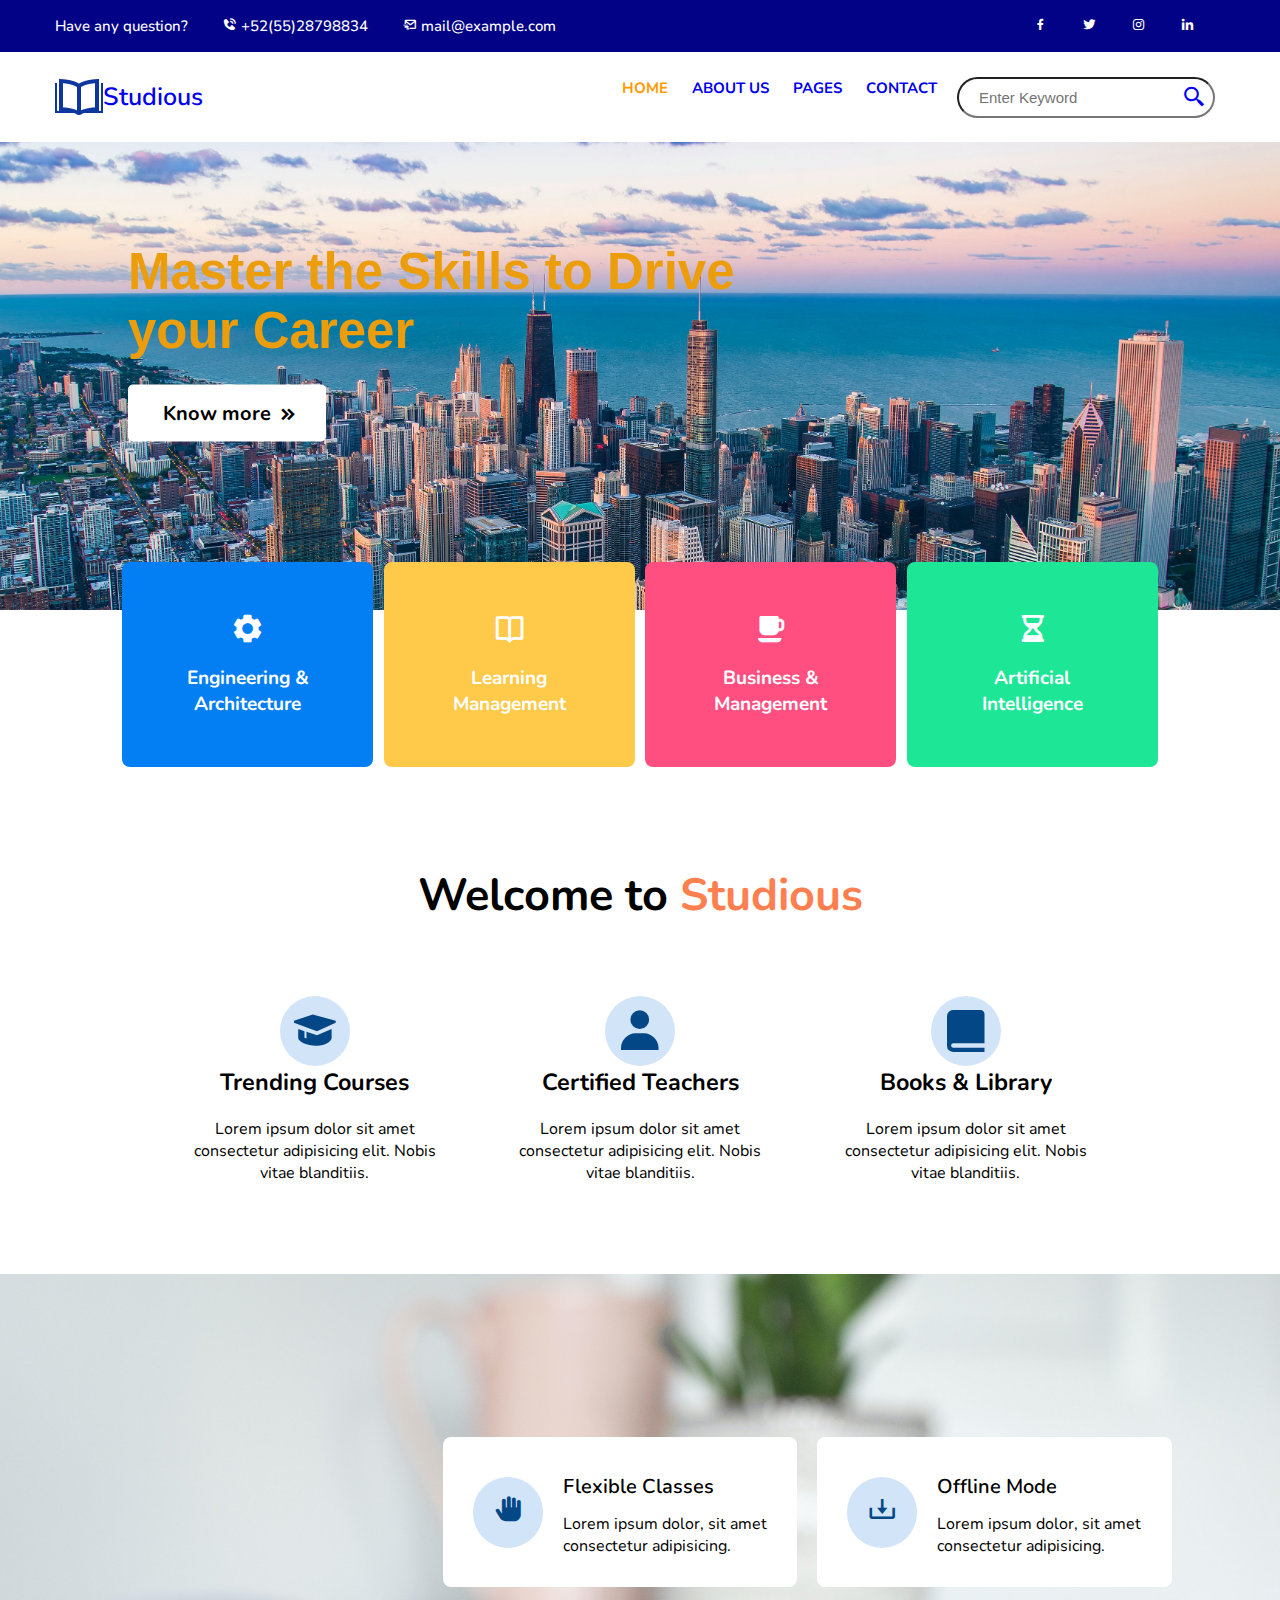
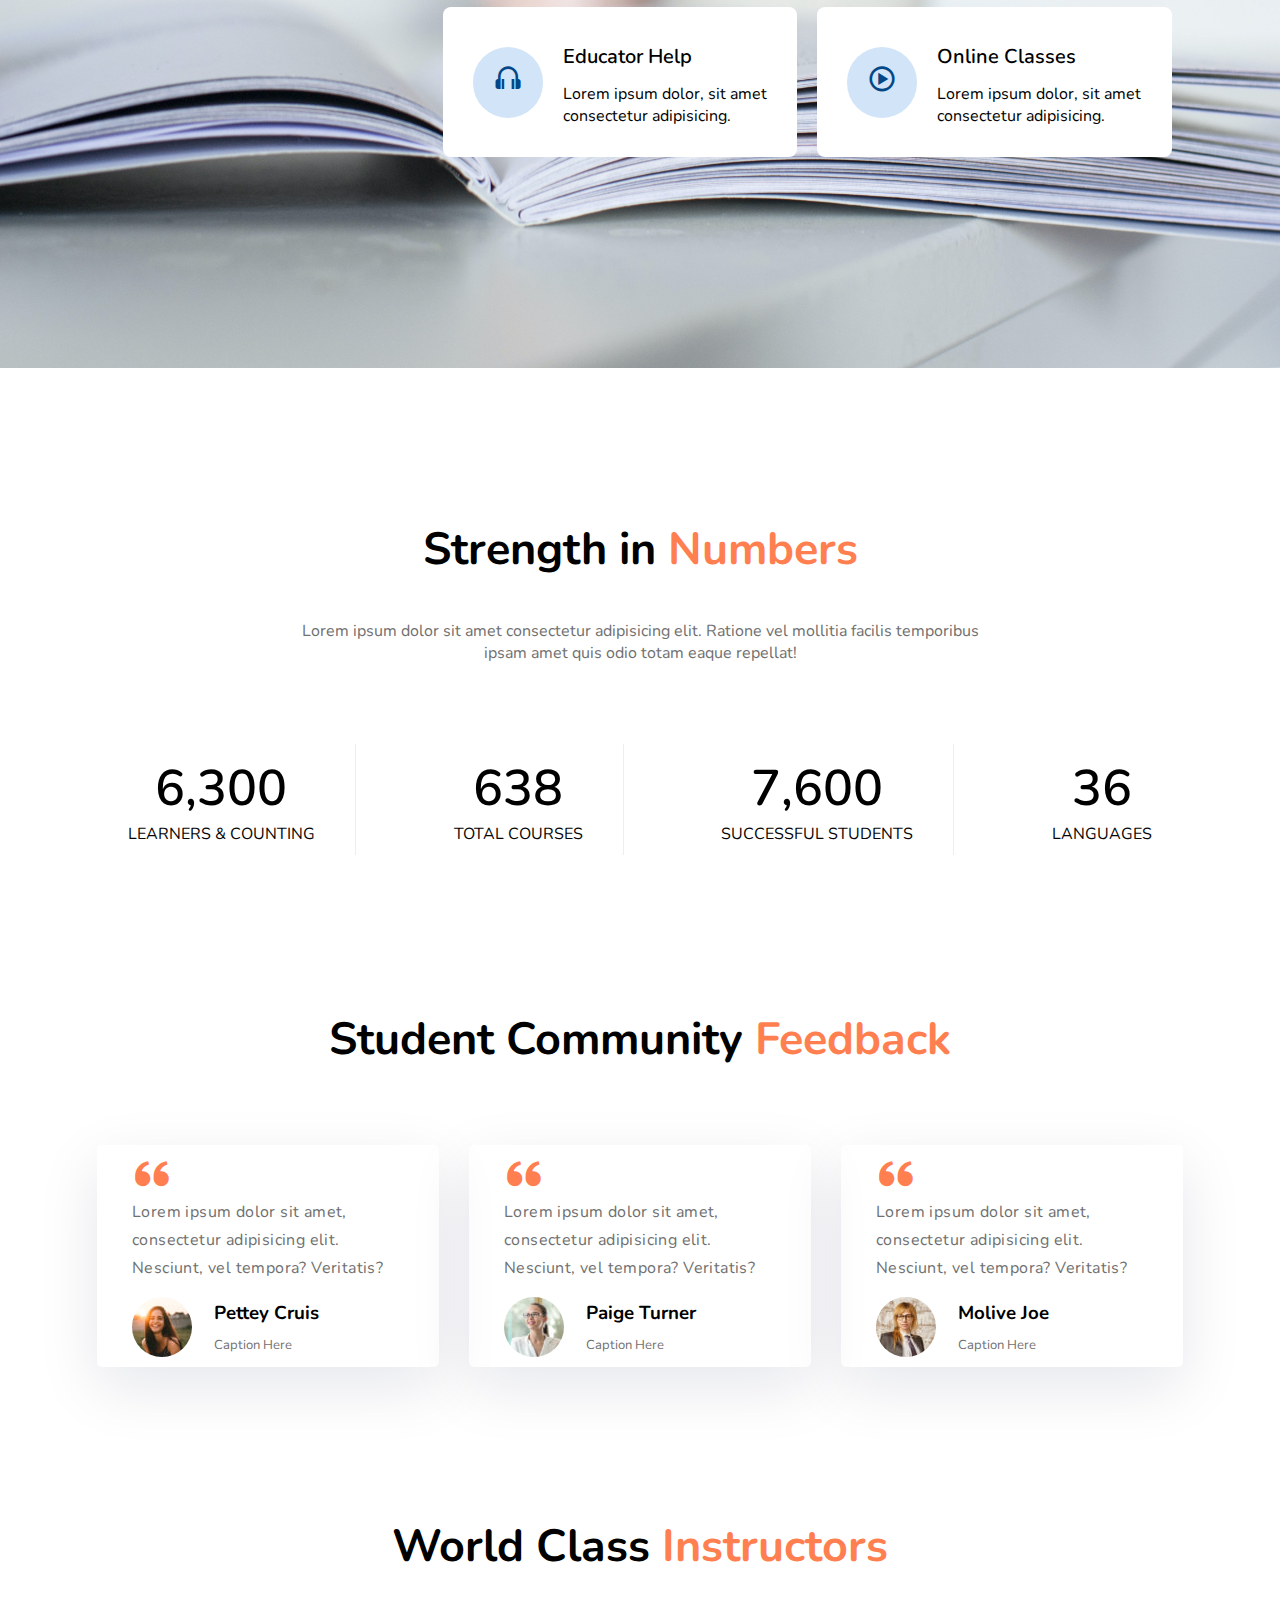
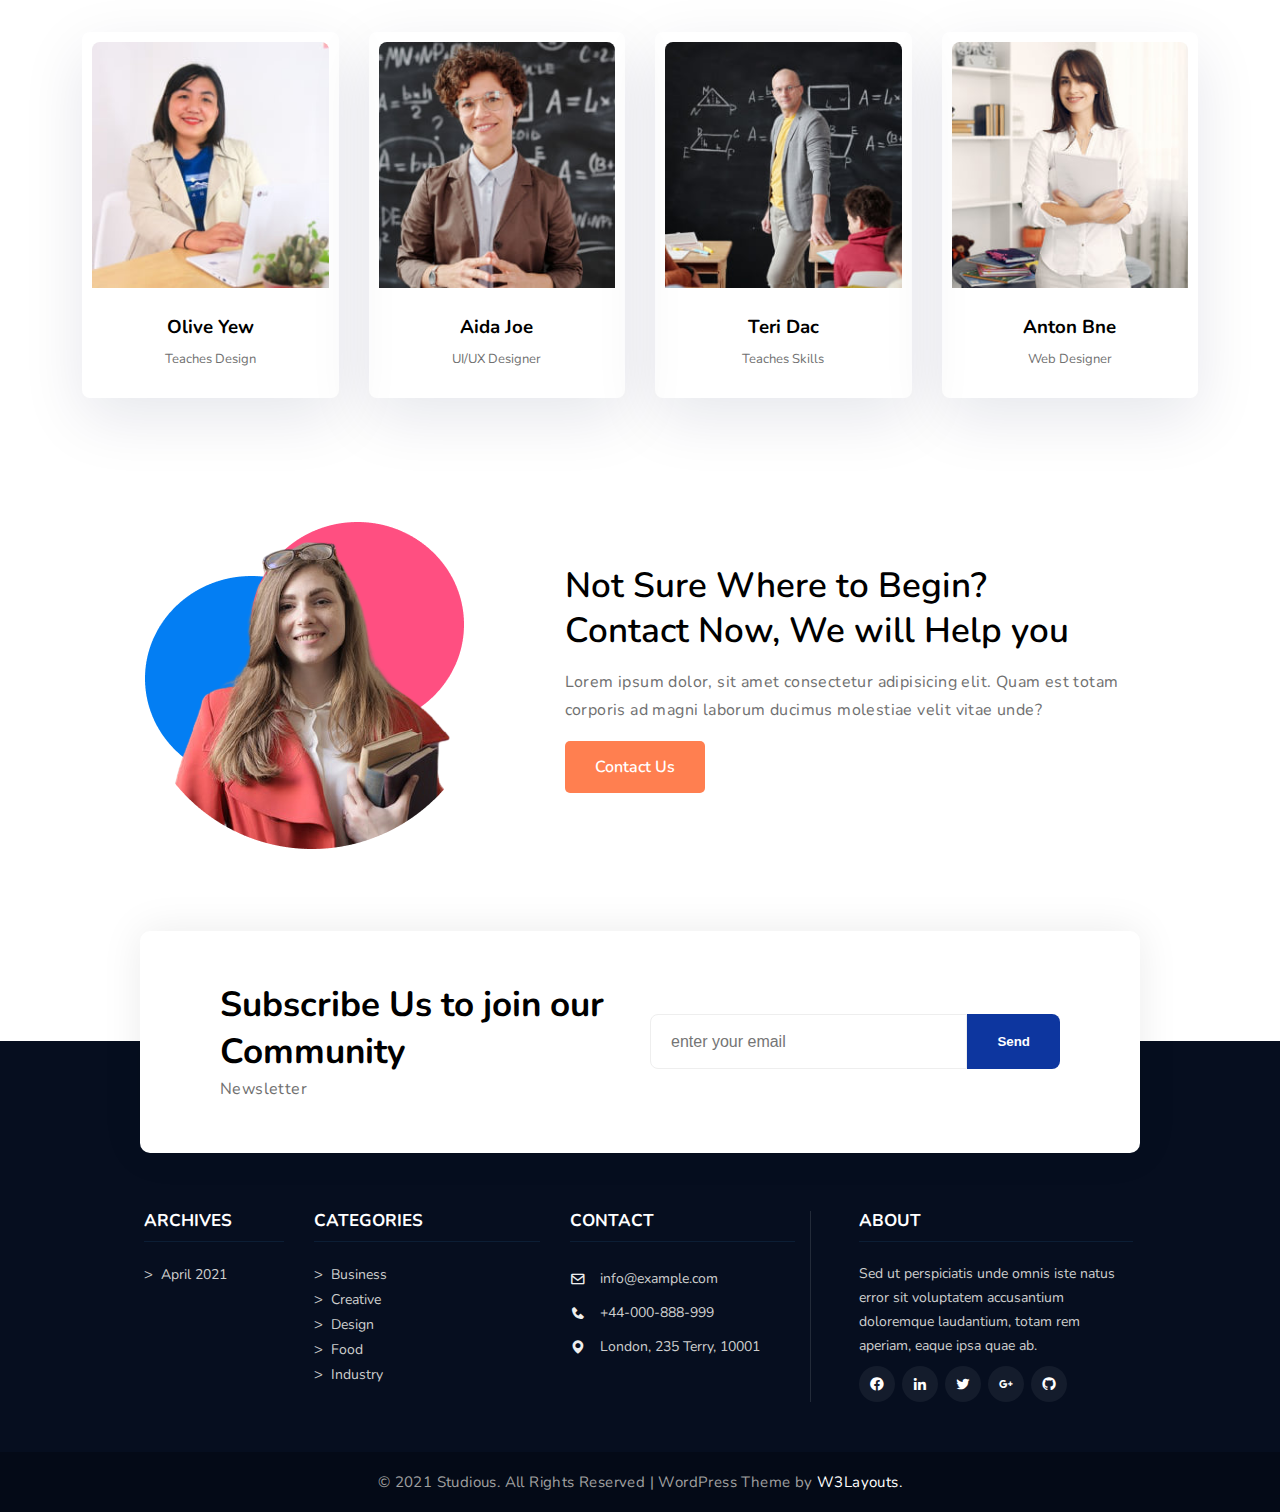
<file: webFlexboxSkillsCareer/index.html>
<!DOCTYPE html>
<html lang="en">
<head>
    <meta charset="UTF-8">
    <meta http-equiv="X-UA-Compatible" content="IE=edge">
    <meta name="viewport" content="width=device-width, initial-scale=1.0">
    <link href="css/css.css" rel="stylesheet">
    <link href='https://unpkg.com/boxicons@2.0.9/css/boxicons.min.css' rel='stylesheet'>
    <title>webPage</title>
</head>
<body>
    <!--seccion 1 top header-->
    <section class="top-header">
        <div class="container-fluid">
            <div class="top-content">
                <div class="top-headers wd-topl">
                    <ul>
                        <li class="list-top-h">
                            <a href="#">Have any question?</a>
                        </li>
                        <li class="list-top-h">
                            <i class='icon-head bx bxs-phone-call'></i>
                            <a href="#">+52(55)28798834</a>
                        </li>
                        <li class="list-top-h">
                            <i class='icon-head bx bx-mail-send'></i>
                            <a href="#">mail@example.com</a>
                        </li>
                    </ul>
                </div>
                <div class="top-headers wd-topr">
                    <ul> <!--lista no ordenada-->
                        <li> <!--elementos de la lista-->
                            <a href="#"><i class='bx bxl-facebook'></i></a>
                        </li>
                        <li>
                            <a href="#"><i class='bx bxl-twitter'></i></a>
                        </li>
                        <li>
                            <a href="#"><i class='bx bxl-instagram'></i></a>
                        </li>
                        <li>
                            <a href="#"><i class='bx bxl-linkedin'></i></a>
                        </li>
                    </ul>
                </div>
            </div>
        </div>
    </section>

    <!--HEADER-->
    <header class="main-header">
        <div class="container-fluid cont-h-f">
            <nav class="navbar">
                <!--div 1-->
                <div class="logo">
                    <img src="img/logo.png" alt="logoo">
                    <div>
                        <a href="#" class="studious">Studious</a>
                    </div>
                </div>
                <!--div 2-->
                <div class="navbar-collapse">
                    <ul> 
                        <li class="home">
                            <a href="#" class="menu-bar color-home">HOME</a>
                            <a href="#" class="menu-bar">ABOUT US</a>
                            <a href="#" class="menu-bar">PAGES</a>
                            <a href="#" class="menu-bar">CONTACT</a>
                        </li>
                    </ul>
                    <div class="nav-bar">
                        <div class="search-right">
                            <input type="text" placeholder="Enter Keyword" class="input-search">
                            <button class="search-btn">
                                <i class='bx bx-search-alt-2 icon-s'></i>
                            </button>
                        </div>
                    </div>
                </div>
            </nav>
        </div>
    </header>

    <main>
        <!--Seccion 2-->
        <!--homepage banner-->
        <section class="homepage">
            <div class="homepage-container">
                <img src="img/img2.jpg" alt="imagen 1" class="img">
                <div class="banner-info">
                    <h1 class="home-title">Master the Skills to Drive your Career</h1>
                    <div class="container-btn">
                        <a href="#" class="btn-banner">Know more
                            <i class='bx bxs-chevrons-right icon-btn'></i>
                        </a>
                    </div>
                </div>
            </div>
        </section>

        <!--SECCION 3-->
        <!--SERVICES-->
        <section class="services">
            <div class="container-services">
                <div class="items-center">
                    <!--ITEMS-->
                    <div class="st-item">
                        <div class="st-uitem item-1">
                            <i class='icons bx bxs-cog'></i>
                            <h4 class="items">Engineering & Architecture</h4>
                        </div>
                    </div>
                    <div class="st-item">
                        <div class="st-uitem item-2">
                            <i class='icons bx bx-book-open'></i>
                            <h4 class="items">Learning Management</h4>
                        </div>
                    </div>
                    <div class="st-item">
                        <div class="st-uitem item-3">
                            <i class='icons bx bxs-coffee-alt'></i>
                            <h4 class="items">Business & Management</h4>
                        </div>
                    </div>
                    <div class="st-item">
                        <div class="st-uitem item-4">
                            <i class='icons bx bxs-hourglass'></i>
                            <h4 class="items">Artificial Intelligence</h4>
                        </div>
                    </div>
                </div>
            </div>
        </section>

        <!--SECTION 4 Welcom-->
        <section class="welcome">
            <div class="welcome-space">
                <div class="welcome-w">
                    <!--DIV 1-->
                    <div class="title-welcome">
                        <h1 class="welcome-to">Welcome to <span style="color: coral;">Studious</span></h1>
                    </div>
                    <!--DIV 2-->
                    <div class="row">
                        <div class="items-center-wel">
                            <div class="trend">
                                <div class="size">
                                    <!--icono-->
                                    <div class="images">
                                        <i class='icono-tr bx bxs-graduation' ></i>
                                    </div>
                                    <div >
                                        <a href="#" class="container-info">
                                            <h3>Trending Courses</h3>
                                        </a>
                                    </div>
                                    <div class="title-wel">
                                        <p>Lorem ipsum dolor sit amet consectetur adipisicing elit. Nobis vitae blanditiis.</p>
                                    </div>
                                </div>
                            </div>
                            <div class="trend mt-3">
                                <div class="size">
                                    <!--icono-->
                                    <div class="images">
                                        <i class='icono-tr bx bxs-user'></i>
                                    </div>
                                    <div >
                                        <a href="#" class="container-info">
                                            <h3>Certified Teachers</h3>
                                        </a>
                                    </div>
                                    <div class="title-wel">
                                        <p>Lorem ipsum dolor sit amet consectetur adipisicing elit. Nobis vitae blanditiis.</p>
                                    </div>
                                </div>
                            </div>
                            <div class="trend mt-4">
                                <div class="size">
                                    <!--icono-->
                                    <div class="images">
                                        <i class='icono-tr bx bxs-book-alt'></i>
                                    </div>
                                    <div >
                                        <a href="#" class="container-info">
                                            <h3>Books & Library</h3>
                                        </a>
                                    </div>
                                    <div class="title-wel">
                                        <p>Lorem ipsum dolor sit amet consectetur adipisicing elit. Nobis vitae blanditiis.</p>
                                    </div>
                                </div>
                            </div>
                        </div>
                    </div>
                </div>
            </div>
        </section>
        <!--section 5-->
        <!-- HomePage Cover Services -->
        <section class="cover-serv">
            <div class="container-img-cover">
                <img src="img/16.jpg" alt="img-section5" class="img-sec5">
                <div class="row-c">
                    <div class="container">
                        <div class="col-ind">
                            <div class="col-ind-a">
                                <div class="cs-in">
                                    <i class='bx bxs-hand'></i>
                                </div>
                                <div class="cs-in-d">
                                    <h5 class="tt-cv">Flexible Classes</h5>
                                    <p>Lorem ipsum dolor, sit amet consectetur adipisicing.</p>
                                </div>
                            </div>
                        </div>
                        <div class="col-ind">
                            <div class="col-ind-a">
                                <div class="cs-in">
                                    <i class='bx bx-download'></i>
                                </div>
                                <div class="cs-in-d">
                                    <h5 class="tt-cv">Offline Mode</h5>
                                    <p>Lorem ipsum dolor, sit amet consectetur adipisicing.</p>
                                </div>
                            </div>
                        </div>
                        <div class="col-ind">
                            <div class="col-ind-a">
                                <div class="cs-in">
                                    <i class='bx bx-headphone'></i>
                                </div>
                                <div class="cs-in-d">
                                    <h5 class="tt-cv">Educator Help</h5>
                                    <p>Lorem ipsum dolor, sit amet consectetur adipisicing.</p>
                                </div>
                            </div>
                        </div>
                        <div class="col-ind">
                            <div class="col-ind-a">
                                <div class="cs-in">
                                    <i class='bx bx-play-circle' ></i>
                                </div>
                                <div class="cs-in-d">
                                    <h5 class="tt-cv">Online Classes</h5>
                                    <p>Lorem ipsum dolor, sit amet consectetur adipisicing.</p>
                                </div>
                            </div>
                        </div>
                    </div>
                </div>
            </div>
        </section>

        <!--SECCION 6-->
        <section class="numbers">
            <div class="welcome-space">
                <!--DIV 1-->
                <div class="welcome-w">
                    <div class="title-welcome">
                        <h1 class="welcome-to">Strength in <span style="color: coral;">Numbers</span></h1>
                    </div>
                    <div class="numbers-p">
                        <p>Lorem ipsum dolor sit amet consectetur adipisicing elit. Ratione vel mollitia facilis temporibus ipsam amet quis odio totam eaque repellat!</p>
                    </div> 
                </div>
                <!--div 2--> 
                <div class="row-n">
                    <div class="cent-num">
                        <div class="numbers-ser">
                            <!--one-->
                            <div class="num-it">
                                <div class="num">6,300</div>
                                <p class="text-num">Learners & counting</p>
                            </div>
                        </div>
                    </div>
                    <div class="cent-num">
                        <div class="numbers-ser">
                            <!--one-->
                            <div class="num-it">
                                <div class="num">638</div>
                                <p class="text-num">Total courses</p>
                            </div>
                        </div>
                    </div>
                    <div class="cent-num">
                        <div class="numbers-ser">
                            <!--one-->
                            <div class="num-it">
                                <div class="num">7,600</div>
                                <p class="text-num">Successful students</p>
                            </div>
                        </div>
                    </div>
                    <div class="cent-num cent-num-c">
                        <div class="numbers-ser">
                            <!--one-->
                            <div class="num-it">
                                <div class="num">36</div>
                                <p class="text-num">Languages</p>
                            </div>
                        </div>
                    </div>
                </div>
        </section>
        <!-- SECTION 7 HomePage Testimonials -->
        <section class="testimonials">
            <div class="cutomer-main-cont">
                <!--DIV 1 title-->
                <div class="title-welcome">
                    <h1 class="welcome-to">Student Community <span style="color: coral;">Feedback</span></h1>
                </div>
                <div class="row cent-fe">
                    <div class="del-fe">
                        <div class="testimonial-inf">
                            <i class='icon-test bx bxs-quote-alt-left'></i>
                            <p class="p-test">Lorem ipsum dolor sit amet, consectetur adipisicing elit. Nesciunt, vel tempora? Veritatis?</p>
                            <div class="sp-test">
                                <img src="img/testi2.jpg" alt="img1" class="imagen-test">
                                <div class="name-test">
                                    <h3>Pettey Cruis</h3>
                                    <p class="ht-g">Caption Here</p>
                                </div>
                            </div>
                        </div>
                    </div>
                    <div class="del-fe">
                        <div class="testimonial-inf">
                            <i class='icon-test bx bxs-quote-alt-left'></i>
                            <p class="p-test">Lorem ipsum dolor sit amet, consectetur adipisicing elit. Nesciunt, vel tempora? Veritatis?</p>
                            <div class="sp-test">
                                <img src="img/testi1.jpg" alt="img1" class="imagen-test">
                                <div class="name-test">
                                    <h3>Paige Turner</h3>
                                    <p class="ht-g">Caption Here</p>
                                </div>
                            </div>
                        </div>
                    </div>
                    <div class="del-fe">
                        <div class="testimonial-inf">
                            <i class='icon-test bx bxs-quote-alt-left'></i>
                            <p class="p-test">Lorem ipsum dolor sit amet, consectetur adipisicing elit. Nesciunt, vel tempora? Veritatis?</p>
                            <div class="sp-test">
                                <img src="img/testi3.jpg" alt="img1" class="imagen-test">
                                <div class="name-test">
                                    <h3>Molive Joe</h3>
                                    <p class="ht-g">Caption Here</p>
                                </div>
                            </div>
                        </div>
                    </div>
                </div>
            </div>
        </section>

        <!--SECTION 8 HomePage team-->
        <section class="HomePageTeam">
            <div class="HomePageT">
                <!--DIV 1 title-->
                <div class="title-welcome">
                    <h1 class="welcome-to">World Class <span style="color: coral;">Instructors</span></h1>
                </div>
                <div class="team-Instructors">
                    <div class="team-u">
                        <div class="t-ins">
                            <img src="img/team1.jpg" alt="team1" class="team1">
                            <div class= "name-de">
                                <a href="#" class="a-name"><h3>Olive Yew</h3></a>
                                <p class="ht-g">Teaches Design</p>
                            </div>
                        </div>
                    </div>
                    <div class="team-u">
                        <div class="t-ins">
                            <img src="img/team2.jpg" alt="team1" class="team1">
                            <div class= "name-de">
                                <a href="#" class="a-name"><h3>Aida Joe</h3></a>
                                <p class="ht-g">UI/UX Designer</p>
                            </div>
                        </div>
                    </div>
                    <div class="team-u">
                        <div class="t-ins">
                            <img src="img/team3.jpg" alt="team1" class="team1">
                            <div class= "name-de">
                                <a href="#" class="a-name"><h3>Teri Dac</h3></a>
                                <p class="ht-g">Teaches Skills</p>
                            </div>
                        </div>
                    </div>
                    <div class="team-u">
                        <div class="t-ins">
                            <img src="img/team4.jpg" alt="team1" class="team1">
                            <div class= "name-de">
                                <a href="#" class="a-name"><h3>Anton Bne</h3></a>
                                <p class="ht-g">Web Designer</p>
                            </div>
                        </div>
                    </div>
                </div>
            </div>
        </section>
        <!--SECTION 9 Homepage Content with Photo-->
        <section class="photo">
            <div class="photo-cont">  
                <img src="img/image.png" alt="imageuno">
                <div class="info-photo">
                    <h3 class="title-photo">Not Sure Where to Begin? <br>Contact Now, We will Help you</h3>
                    <p class="p-test">Lorem ipsum dolor, sit amet consectetur adipisicing elit. Quam est totam corporis ad magni laborum ducimus molestiae velit vitae unde?</p>
                    <div class="btn-ph">
                        <a href="#" class="btn-photo">Contact Us</a>
                    </div>
                </div>
            </div>
        </section>
    </main>
    <!--FOOTER-->
    <footer>
        <section class="footer-sect">
                    <!--Form SECTION-->
            <article class="footer-o">
                <div class="form">
                    <div class="form-container">
                        <div class="frst-cont">
                            <h4 class="title-form">Subscribe Us to join our Community</h4>
                            <p class="p-test">Newsletter</p>
                        </div>
                        <div class="scnd-cont">
                            <input type="text" placeholder="enter your email" class="pad-input">
                            <button class="f-btn">Send</button>
                        </div>
                    </div>
                </div>
                <div class="form fo-rm">
                    <!--in here-->
                    <div class="form-d col-sm-6">
                        <div class="archives">
                            <h6>Archives</h6>
                            <ul class="ul-f">
                                <li class="list-form">
                                    <a href="#" class="a-form">April 2021</a>
                                </li>
                            </ul>
                        </div>
                    </div>
                    <div class="form-ds col-sm-6">
                        <div class="archives">
                            <h6>Categories</h6>
                            <ul class="ul-f">
                                <li class="list-form">
                                    <a href="#" class="a-form">Business</a>
                                    <a href="#" class="a-form">Creative</a>
                                    <a href="#" class="a-form">Design</a>
                                    <a href="#" class="a-form">Food</a>
                                    <a href="#" class="a-form">Industry</a>
                                </li>
                            </ul>
                        </div>
                    </div>
                    <div class="form-ds col-sm-6">
                        <div class="archives">
                            <h6>Contact</h6>
                            <div class="ul-fc">
                                <i class='bx bx-envelope'></i>
                                <a href="#" class="a-form hu-f">info@example.com</a>
                            </div>
                            <div class="ul-fc">
                                <i class='bx bxs-phone'></i>
                                <a href="#" class="a-form hu-f">+44-000-888-999</a>
                            </div>
                            <div class="ul-fc">
                                <i class='bx bxs-map'></i>
                                <a href="#" class="a-form hu-f">London, 235 Terry, 10001 </a>
                            </div>
                        </div>
                    </div>
                    <div class="form-dsl col-sm-6">
                        <div class="archives">
                            <h6>About</h6>
                            <div class="ul-fcf">
                                <p class="a-form">Sed ut perspiciatis unde omnis iste natus error sit voluptatem accusantium doloremque laudantium, totam rem aperiam, eaque ipsa quae ab.</p>
                                <ul class="l-icon">
                                    <li class="ul-f">
                                        <a href="#">
                                            <i class='icn-n bx bxl-facebook-circle' ></i>
                                        </a>
                                    </li>
                                    <li class="ul-f">
                                        <a href="#">
                                            <i class='icn-n bx bxl-linkedin'></i>
                                        </a>
                                    </li>
                                    <li class="ul-f">
                                        <a href="#">
                                            <i class='icn-n bx bxl-twitter' ></i>
                                        </a>
                                    </li>
                                    <li class="ul-f">
                                        <a href="#">
                                            <i class='icn-n bx bxl-google-plus'></i>
                                        </a>
                                    </li>
                                    <li class="ul-f">
                                        <a href="#">
                                            <i class='icn-n bx bxl-github'></i>
                                        </a>
                                    </li>
                                </ul>
                            </div>
                        </div>
                    </div>
                </div>
            </article>
            <article class="foo-t">
                <div class="foot-e">
                    <div class="p-foot">
                        <p class="cop-rgh">&copy; 2021 Studious. All Rights Reserved | WordPress Theme by
                            <a href="#" class="cop-rgr"> W3Layouts.</a>
                        </p>
                    </div>
                </div>
            </article>
        </section>
    </footer>
</body>
</html>
</file>
<file: webFlexboxGridSCSS/css/main.css>
@import url("https://fonts.googleapis.com/css2?family=Roboto:wght@100;300;400;500;900&display=swap");
@import url("https://fonts.googleapis.com/css2?family=Poppins:wght@100;200;300;400;500;600;700;800;900&display=swap");
@import url("https://fonts.googleapis.com/css2?family=Oxygen:wght@100;300;400;700&display=swap");
@import url("https://fonts.googleapis.com/css2?family=Oxygen:wght@300;400;700&family=Ubuntu:wght@300;400;500;700&display=swap");
@import url("https://fonts.googleapis.com/css2?family=Hind+Madurai:wght@300;400;500;600;700&family=Oxygen:wght@300;400;700&family=Ubuntu:wght@300;400;500;700&display=swap");
* {
  margin: 0;
  padding: 0;
  box-sizing: border-box;
  font-family: "Roboto", serif;
}

body {
  color: #111;
  line-height: 1.5;
  color: #212529;
  text-align: left;
  font-weight: 400;
  font-size: 1rem;
}

a {
  text-decoration: none;
  color: #1a1d2d;
}

.container {
  max-width: 1140px;
  width: 100%;
  padding-right: 20px;
  padding-left: 20px;
  margin-right: auto;
  margin-left: auto;
  display: flex;
  justify-content: center;
  align-items: center;
}

@media (max-width: 1200px) {
  .container {
    max-width: 960px;
  }
}
.top-menu {
  background: #f5f5f5;
  padding: 10px 0px;
}
.top-menu .top-h {
  display: grid;
  grid-template-columns: 1fr 1fr;
  margin: auto;
  max-width: 85%;
  font-weight: 400;
  font-size: 16px;
}
.top-menu .top-h .welcome {
  line-height: 24px;
}
.top-menu .top-h .log {
  display: flex;
  justify-content: flex-end;
  font-size: 16px;
}
.top-menu .top-h .log .login {
  margin: 0 20px;
}
.top-menu .top-h .log .register {
  margin: 0 20px;
}

@media (max-width: 700px) {
  .top-menu .top-h .log .register {
    margin: 0px;
  }
}
@media (max-width: 523px) {
  .top-menu .top-h {
    grid-template-columns: 1fr;
  }
  .top-menu .top-h .welcome {
    display: none;
  }
}
.container-header {
  padding: 8px 0px;
  display: grid;
  grid-template-columns: 25% 55% minmax(147px, auto);
  max-width: 85%;
  margin: auto;
  justify-items: center;
}
.container-header .u-f .navbar-brand {
  font-weight: 600;
  font-size: 34px;
  font-family: "Poppins", sans-serif;
}
.container-header .u-f .navbar-brand span {
  color: #da8502;
  font-weight: 900;
}
.container-header .menubar {
  display: grid;
  grid-template-columns: repeat(5, 1fr);
  align-items: center;
  text-align: center;
}
.container-header .menubar .home {
  margin: 0 13%;
  transition: 0.2s ease-in;
}
.container-header .menubar .home:hover {
  color: #da8502;
}
.container-header .forsupp {
  text-align: center;
  align-items: center;
  display: flex;
}
.container-header .forsupp p i {
  color: #da8502;
}
.container-header .forsupp p a {
  color: #da8502;
  font-size: 20px;
  font-weight: 800;
  font-family: "Poppins", sans-serif;
}

@media (max-width: 990px) {
  .container-header {
    grid-auto-flow: dense;
    grid-template-columns: 10% 44% minmax(147px, auto);
  }

  .u-f {
    grid-column: span 2;
  }

  .menubar {
    grid-column: span 2;
    justify-items: normal;
    width: 100%;
    margin-top: 10px;
  }

  .forsupp {
    grid-row: span 2;
  }
}
@media (max-width: 650px) {
  .u-f {
    grid-column: span 3;
  }

  .menubar {
    grid-column: span 3;
    margin-bottom: 20px;
  }

  .forsupp {
    grid-column: span 3;
  }
}
@media (max-width: 525px) {
  .home {
    grid-column: span 5;
    padding: 5px;
  }
}
.banner-container {
  overflow: hidden;
  width: 100%;
  height: 90vh;
  display: flex;
  justify-content: center;
  display: flex;
  align-items: center;
  position: relative;
}
.banner-container img {
  width: auto;
  height: auto;
  position: relative;
}
.banner-container .banner-info {
  background: #09072cd9;
  position: absolute;
  width: 100%;
  height: 100%;
  display: flex;
  justify-content: center;
  align-items: center;
  flex-direction: column;
}
.banner-container .banner-info .mbnn {
  font-size: 90px;
  line-height: 95px;
  font-weight: 100;
  color: #ffffff;
  text-align: center;
  font-family: "Poppins", sans-serif;
  width: 100%;
  max-width: 960px;
  padding-right: 20px;
  padding-left: 20px;
  margin-right: auto;
  margin-left: auto;
}
.banner-container .banner-info .mbnn span {
  font-weight: 600;
  font-family: "Oxigen", sans-serif;
}
.banner-container .banner-info .btn-rm {
  background: #da8502;
  color: #ffffff;
  padding: 15px 35px;
  font-size: 16px;
  font-weight: 600;
  margin-top: 5%;
  transition: 0.3s ease-in;
  -webkit-border-radius: 5px;
  -moz-border-radius: 5px;
  -ms-border-radius: 5px;
  border-radius: 5px;
}
.banner-container .banner-info .btn-rm:hover {
  background: #222042;
}

@media (max-width: 1080px) {
  .banner-container .banner-info .mbnn {
    font-size: 62px;
    line-height: 68px;
  }
}
@media (max-width: 992px) {
  .banner-container .banner-info .mbnn {
    font-size: 50px;
    line-height: 56px;
    max-width: 768px;
  }

  .banner-container {
    height: 75vh;
  }
}
@media (max-width: 796px) {
  .banner-container {
    height: 45vh;
  }
}
@media (max-width: 768px) {
  .banner-container .banner-info .mbnn {
    max-width: 650px;
    font-size: 40px;
    line-height: 46px;
  }
}
@media (max-width: 648px) {
  .banner-container .banner-info .mbnn {
    max-width: 560px;
    font-size: 35px;
    line-height: 46px;
  }

  .banner-container {
    height: 40vh;
  }
}
@media (max-width: 560px) {
  .banner-container {
    height: 30vh;
  }
}
@media (max-width: 500px) {
  .banner-container .banner-info .mbnn {
    font-size: 25px;
    line-height: 36px;
    max-width: 440px;
  }
}
@media (max-width: 390px) {
  .banner-container .banner-info .mbnn {
    font-size: 20px;
    line-height: 36px;
    max-width: 440px;
  }
}
.container {
  background: #ffffff;
  padding-bottom: 3rem;
  padding-top: 3rem;
}
.container .row {
  display: flex;
  justify-content: space-between;
  flex-wrap: wrap;
  align-items: center;
  margin-right: -15px;
  margin-left: -15px;
}
.container .row .on-w {
  display: flex;
  flex: 0 0 50%;
  max-width: 50%;
  flex-direction: column;
  padding-right: 15px;
  position: relative;
  width: 100%;
  padding-left: 15px;
}
.container .row .on-w h5 {
  margin-bottom: 10px;
  font-size: 32px;
  line-height: 38px;
  font-weight: 600;
  font-family: "Poppins", sans-serif;
}
.container .row .on-w p {
  font-size: 16px;
  line-height: 24px;
  color: #585858;
  opacity: 0.8;
  margin-bottom: 20px;
}
.container .row .on-w .btn-wh {
  margin-top: 1rem;
}
.container .row .on-w .btn-wh .btn-rm {
  text-transform: capitalize;
  background: #da8502;
  padding: 15px 35px;
  color: #ffffff;
  font-size: 16px;
  font-weight: 600;
  margin-top: 5%;
  transition: 0.3s ease-in;
  -webkit-border-radius: 5px;
  -moz-border-radius: 5px;
  -ms-border-radius: 5px;
  border-radius: 5px;
}
.container .row .on-w .btn-wh .btn-rm:hover {
  background: #222042;
}
.container .row .tw-w {
  position: relative;
  width: 100%;
  padding-right: 15px;
  padding-left: 15px;
  flex: 0 0 50%;
  max-width: 50%;
  overflow: hidden;
}
.container .row .tw-w img {
  max-width: 100%;
  display: block;
  -webkit-border-radius: 4px;
  -moz-border-radius: 4px;
  -ms-border-radius: 4px;
  border-radius: 4px;
}

@media (max-width: 992px) {
  .container {
    max-width: 720px;
  }
  .container .row {
    flex-direction: column;
  }
  .container .row .on-w {
    flex: 0 0 100%;
    max-width: 100%;
  }
  .container .row .tw-w {
    flex: 0 0 100%;
    max-width: 100%;
    margin-top: 3rem;
    height: auto;
    padding: 0;
  }
  .container .row .tw-w img {
    width: 100%;
  }
}
@media (max-width: 768px) {
  .container {
    max-width: 720px;
  }
  .container .row {
    display: grid;
    gap: 30px;
    grid-template-columns: 1fr;
  }
}
@media (max-width: 750px) {
  .container {
    max-width: 570px;
  }
}
@media (max-width: 586px) {
  .container {
    max-width: 540px;
  }
}
@media (max-width: 563px) {
  .container {
    max-width: 440px;
  }
}
.container-c {
  background: #f9f9f9;
  display: block;
  padding: 3rem 0;
}

.ch-s {
  justify-content: space-between;
  padding-bottom: 3rem;
  padding-top: 3rem;
  background: inherit;
}
.ch-s .div-s {
  flex: 0 0 33.33333%;
  max-width: 0 0 33.33333%;
  padding-right: 15px;
  padding-left: 15px;
}
.ch-s .div-s .sc-g {
  padding: 30px;
  background: #ffffff;
  text-align: center;
  -webkit-border-radius: 4px;
  -moz-border-radius: 4px;
  -ms-border-radius: 4px;
  border-radius: 4px;
  box-shadow: 2px 2px 20px 0 rgba(0, 0, 0, 0.07);
  display: block;
}
.ch-s .div-s .sc-g i {
  font-size: 2.5rem;
  color: #da8502;
}
.ch-s .div-s .sc-g .hf-k {
  padding-bottom: 1rem;
}
.ch-s .div-s .sc-g .hf-k a {
  text-decoration: none;
  font-weight: 700;
  color: #1a1d2d;
  font-size: 22px;
  transition: 0.3s ease-in;
}
.ch-s .div-s .sc-g .hf-k a span {
  font-weight: 400;
}
.ch-s .div-s .sc-g .hf-k a:hover {
  color: #da8502;
}
.ch-s .div-s .sc-g p {
  margin: 12px 0 0;
  font-style: normal;
  font-weight: normal;
  font-size: 16px;
  line-height: 26px;
  color: #585858;
}
.ch-s .div-s .sc-g div {
  margin-top: 30px;
}
.ch-s .div-s .sc-g div .btn-rm {
  color: #da8502;
  font-size: 16px;
  font-weight: 600;
  margin-top: 5%;
  transition: 0.2s ease-in;
  -webkit-border-radius: 5px;
  -moz-border-radius: 5px;
  -ms-border-radius: 5px;
  border-radius: 5px;
}

@media (max-width: 993px) {
  .ch-s {
    display: grid;
    grid-template-columns: 1fr 1fr;
    grid-row-gap: 3rem;
    width: 100%;
  }
  .ch-s .div-s {
    flex: 0 0 100%;
    max-width: 100%;
  }
}
@media (max-width: 765px) {
  .container-c .container {
    padding-right: 0;
    padding-left: 0;
  }

  .ch-s {
    grid-template-columns: 1fr;
  }
}
.in-stg {
  position: relative;
  max-width: 750px;
  display: flex;
  top: 0;
  bottom: 0;
  justify-content: center;
  align-items: center;
  flex-direction: column;
  text-align: center;
}
.in-stg .tittle-st {
  display: flex;
  font-size: 36px;
  line-height: 42px;
  font-weight: 600;
  font-family: "Poppins", sans-serif;
}
.in-stg .p-st {
  margin-top: 1rem;
  margin-bottom: 1rem;
  font-size: 16px;
  line-height: 24px;
}

.section-d {
  display: block;
}
.section-d .container-s {
  display: flex;
  justify-content: center;
  align-items: center;
  width: 100%;
  height: 120vh;
}
.section-d .container-s .imgge {
  height: 100%;
  overflow: hidden;
  display: flex;
  justify-content: center;
  display: block;
  position: relative;
}
.section-d .container-s .imgge img {
  min-width: 100%;
  min-height: 100%;
  left: 0;
  right: 0;
  overflow: hidden;
  z-index: -1;
}
.section-d .container-s .imgge .cont-backg {
  opacity: 0.9;
  background-color: #09072cd9;
  top: 0;
  z-index: 1;
  min-height: 100%;
  width: 100%;
  position: absolute;
  z-index: 0;
  display: flex;
  justify-content: center;
  align-items: center;
}
.section-d .container-s .imgge .cont-backg .container {
  background: transparent;
  color: #ffffff;
  display: flex;
  flex-direction: column;
  justify-content: center;
  align-items: center;
  text-align: center;
  position: relative;
  z-index: 1;
}
.section-d .container-s .imgge .cont-backg .container .cont-cr {
  display: grid;
  grid-template-columns: 1fr 1fr 1fr;
  grid-gap: 20px;
  padding-top: 1rem;
  margin-top: 3rem;
}
.section-d .container-s .imgge .cont-backg .container .cont-cr .clf-md {
  padding: 30px;
  border: 1px solid #828282;
  -webkit-border-radius: 4px;
  -moz-border-radius: 4px;
  -ms-border-radius: 4px;
  border-radius: 4px;
  font-family: "Poppins", sans-serif;
  text-align: left;
}
.section-d .container-s .imgge .cont-backg .container .cont-cr .clf-md .pndc-d {
  font-size: 36px;
  color: #ffffff;
  font-weight: 500;
  line-height: 1.2;
}
.section-d .container-s .imgge .cont-backg .container .cont-cr .clf-md .pndc-d span {
  color: #da8502;
}
.section-d .container-s .imgge .cont-backg .container .cont-cr .clf-md .pod-f {
  font-size: 18px;
  line-height: 30px;
  font-weight: 400;
  font-family: "Poppins", sans-serif;
}
.section-d .container-s .imgge .cont-backg .container .cont-cr .clf-md p {
  padding-top: 15px;
  font-size: 16px;
  line-height: 24px;
  opacity: 0.7;
}

@media (max-width: 767px) {
  .section-d .container-s {
    min-height: 150vh;
  }
  .section-d .container-s .imgge .cont-backg .container .cont-cr {
    grid-template-columns: 1fr 1fr;
  }
}
@media (max-width: 750px) {
  .section-d .container-s {
    min-height: 160vh;
  }
}
@media (max-width: 563px) {
  .container {
    max-width: 100%;
  }
}
@media (max-width: 507px) {
  .section-d .container-s {
    min-height: 170vh;
  }
}
@media (max-width: 480px) {
  .section-d .container-s {
    height: 260vh;
  }
  .section-d .container-s .imgge .cont-backg .container .cont-cr {
    grid-template-columns: 1fr;
  }
}
.in-stg {
  position: relative;
  max-width: 750px;
  display: flex;
  top: 0;
  bottom: 0;
  justify-content: center;
  align-items: center;
  flex-direction: column;
  text-align: center;
}
.in-stg .tittle-st {
  display: flex;
  font-size: 36px;
  line-height: 42px;
  font-weight: 600;
  font-family: "Poppins", sans-serif;
}
.in-stg .p-st {
  margin-top: 1rem;
  margin-bottom: 1rem;
  font-size: 16px;
  line-height: 24px;
}

.section-f {
  background: #f6f6f6;
}
.section-f .cont-sec-f {
  padding-top: 3rem;
  padding-bottom: 3rem;
}
.section-f .cont-sec-f .container {
  display: flex;
  flex-direction: column;
  justify-content: center;
  align-items: center;
  width: 100%;
  background-color: transparent;
}
.section-f .cont-sec-f .container .itemsf {
  display: flex;
  flex-wrap: wrap;
  margin-right: -15px;
  margin-left: -15px;
}
.section-f .cont-sec-f .container .itemsf .fg-h {
  display: flex;
  flex: 0 0 50%;
  max-width: 50%;
  align-items: start;
  padding-left: 15px;
  padding-right: 15px;
  margin-top: 20px;
  margin-bottom: 20px;
}
.section-f .cont-sec-f .container .itemsf .fg-h .icon-br {
  padding: 15px;
  margin-right: 5%;
  background-color: #da8502;
  -webkit-border-radius: 4px;
  -moz-border-radius: 4px;
  -ms-border-radius: 4px;
  border-radius: 4px;
  color: #fff;
}
.section-f .cont-sec-f .container .itemsf .fg-h div .dfm {
  font-size: 20px;
  font-weight: 600;
  transition: 0.2s ease-in;
}
.section-f .cont-sec-f .container .itemsf .fg-h div .dfm:hover {
  color: #da8502;
}
.section-f .cont-sec-f .container .itemsf .fg-h div p {
  margin-top: 15px;
}
.section-f .cont-sec-f .container .itemsf .fg-h div div {
  margin-top: 3%;
}
.section-f .cont-sec-f .container .itemsf .fg-h div div .btn-rm {
  color: #da8502;
  font-size: 16px;
  font-weight: 600;
  transition: 0.2s ease-in;
  -webkit-border-radius: 5px;
  -moz-border-radius: 5px;
  -ms-border-radius: 5px;
  border-radius: 5px;
}

@media (max-width: 760px) {
  .section-f .cont-sec-f .container .itemsf .fg-h {
    flex: 0 0 100%;
    max-width: 100%;
  }
}
.section-fv {
  height: auto;
  width: 100%;
  display: block;
}
.section-fv .cl-d {
  width: 100%;
  height: 70vh;
  overflow: hidden;
  position: relative;
}
.section-fv .cl-d img {
  height: 140%;
  min-width: 100%;
  bottom: 8rem;
  z-index: -1;
}
.section-fv .cl-d div.cont-img {
  padding: 40px 0;
  background-color: #09072cd9;
  position: absolute;
  top: 0;
  min-height: 100%;
  left: 0;
  right: 0;
  opacity: 0.9;
  z-index: 0;
  display: grid;
  align-items: center;
}
.section-fv .cl-d div.cont-img .container {
  background: transparent;
  color: #ffffff;
  display: grid;
  grid-template-columns: 1fr;
  justify-items: center;
  gap: 30px;
}
.section-fv .cl-d div.cont-img .container .cont-it {
  display: grid;
  grid-template-columns: repeat(4, 1fr);
}
.section-fv .cl-d div.cont-img .container .cont-it .item-f {
  width: 100%;
  padding-right: 15px;
  padding-left: 15px;
  display: grid;
  justify-items: center;
  align-items: center;
}
.section-fv .cl-d div.cont-img .container .cont-it .item-f h1 {
  background-color: #da8502;
  font-size: 24px;
  font-weight: 300;
  padding: 0 15px;
  width: 50px;
  height: 50px;
  text-align: center;
  line-height: 50px;
  display: inline-block;
  -webkit-border-radius: 50%;
  -moz-border-radius: 50%;
  -ms-border-radius: 50%;
  border-radius: 50%;
}
.section-fv .cl-d div.cont-img .container .cont-it .item-f h2 {
  margin-top: 20px;
  line-height: 27px;
  font-weight: 600;
  font-size: 22px;
  font-family: "Poppins", sans-serif;
  letter-spacing: 2px;
}
.section-fv .cl-d div.cont-img .container .cont-it .item-f p {
  margin-top: 16px;
  text-align: center;
  font-size: 16px;
  line-height: 24px;
  opacity: 0.7;
  font-family: "Oxigen", sans-serif;
}

@media (max-width: 995px) {
  .section-fv .cl-d {
    height: 90vh;
  }
  .section-fv .cl-d div.cont-img .container .cont-it {
    grid-template-columns: 1fr 1fr;
  }
}
@media (max-width: 500px) {
  .section-fv .cl-d {
    height: 130vh;
  }
  .section-fv .cl-d div.cont-img {
    padding: 0;
  }
  .section-fv .cl-d div.cont-img .container .cont-it {
    grid-template-columns: 1fr;
  }
}
@media (max-width: 385px) {
  .section-fv .cl-d {
    height: 140vh;
  }
}
.section-sx {
  display: block;
}
.section-sx .gh-cont {
  padding-bottom: 2rem;
  padding-top: 2rem;
}
.section-sx .gh-cont .container {
  display: block;
  justify-content: center;
  align-items: center;
}
.section-sx .gh-cont .container .in-stg {
  margin-left: auto;
  margin-right: auto;
}
.section-sx .gh-cont .rows {
  display: flex;
  flex-wrap: wrap;
  margin-right: -15px;
  margin-left: -15px;
}
.section-sx .gh-cont .rows .scon-item {
  flex: 0 0 33.33333%;
  max-width: 33.33333%;
  padding: 15px;
}
.section-sx .gh-cont .rows .scon-item .itm-f {
  align-items: center;
  width: 100%;
  box-shadow: 1px 5px 7.5px #C4C4C433;
  background-color: #ffffff;
  border-radius: 4px;
}
.section-sx .gh-cont .rows .scon-item .itm-f img {
  width: 100%;
  height: auto;
  border-radius: 4px 4px 0 0;
}
.section-sx .gh-cont .rows .scon-item .itm-f .cont-info {
  padding: 30px 20px;
  border-radius: 0 0 4px 4px;
  box-shadow: 0 25px 98px 0 rgba(0, 0, 0, 0.1);
}
.section-sx .gh-cont .rows .scon-item .itm-f .cont-info p.date {
  font-size: 16px;
  color: #da8502;
  font-style: italic;
  text-align: right;
  margin-bottom: 1.5rem;
  font-weight: 500;
}
.section-sx .gh-cont .rows .scon-item .itm-f .cont-info a.btn-dm {
  font-size: 22px;
  font-weight: 600;
}
.section-sx .gh-cont .rows .scon-item .itm-f .cont-info p.gh {
  font-size: 16px;
  color: #585858;
  line-height: 24px;
  margin-top: 15px;
  padding-bottom: 20px;
  margin-bottom: 20px;
  border-bottom: 1px solid #eee;
  font-family: "Oxigen", sans-serif;
}
.section-sx .gh-cont .rows .scon-item .itm-f .cont-info a.btn-rm {
  font-size: 16px;
  line-height: 27px;
  color: #da8502;
  display: block;
  font-weight: 600;
  margin-bottom: 1rem;
}
.section-sx .gh-cont .rows .scon-item .itm-f .cont-info a.btn-rm:hover {
  color: #1a1d2d;
}

@media (max-width: 992px) {
  .section-sx .gh-cont .container .rows {
    justify-content: center;
  }
  .section-sx .gh-cont .container .rows .scon-item {
    flex: 50%;
    max-width: 50%;
  }
}
@media (max-width: 765px) {
  .section-sx .gh-cont .container .rows {
    justify-content: center;
  }
  .section-sx .gh-cont .container .rows .scon-item {
    flex: 100%;
    max-width: 100%;
  }
}
.footer {
  display: block;
}
.footer .section-f {
  width: 100%;
}
.footer .section-f .cont-imgf {
  overflow: hidden;
  position: relative;
  background: url("../img/7.jpg") no-repeat center;
}
.footer .section-f .cont-imgf .f-container {
  background: #09072cd9;
  height: 100%;
  padding: 70px 0;
}
.footer .section-f .cont-imgf .f-container .container {
  background: transparent;
  display: block;
}
.footer .section-f .cont-imgf .f-container .container .cont-footer {
  display: grid;
  grid-template-columns: 2fr 1fr 2fr 1fr;
  gap: 40px;
  width: 100%;
  justify-content: space-between;
  font-family: "Oxigen", sans-serif;
  border-bottom: 2px solid rgba(255, 255, 255, 0.1);
}
.footer .section-f .cont-imgf .f-container .container .cont-footer .item-f {
  color: #ffffff;
  text-align: left;
  font-family: inherit;
}
.footer .section-f .cont-imgf .f-container .container .cont-footer .item-f .tittle-itm {
  color: inherit;
  font-size: 20px;
  font-weight: 600;
  line-height: 25px;
  font-family: inherit;
  margin-bottom: 25px;
}
.footer .section-f .cont-imgf .f-container .container .cont-footer .item-f .map-f {
  margin-bottom: 20px;
}
.footer .section-f .cont-imgf .f-container .container .cont-footer .item-f .map-f a {
  display: flex;
  line-height: 25px;
  color: inherit;
  align-items: center;
}
.footer .section-f .cont-imgf .f-container .container .cont-footer .item-f .map-f a i {
  margin-right: 15px;
  font-size: 18px;
  color: #da8502;
}
.footer .section-f .cont-imgf .f-container .container .cont-footer .item-f .map-f a .map-bh {
  font-family: "Oxigen", sans-serif;
  font-weight: normal;
  font-size: 14px;
}
.footer .section-f .cont-imgf .f-container .container .cont-footer .item-f .map-f a .map-bh:hover {
  color: #da8502;
}
.footer .section-f .cont-imgf .f-container .container .cont-footer .item-f .map-f .link-gf {
  margin-bottom: 10px;
  font-size: 14px;
}
.footer .section-f .cont-imgf .f-container .container .cont-footer .item-f .map-f .link-gf:hover {
  color: #da8502;
}
.footer .section-f .cont-imgf .f-container .container .cont-footer .item-f .link-f {
  display: flex;
}
.footer .section-f .cont-imgf .f-container .container .cont-footer .item-f .link-f .icon-f {
  background-color: rgba(255, 255, 255, 0.1);
  width: 35px;
  height: 35px;
  text-align: center;
  font-size: 18px;
  color: #ffffff;
  border-radius: 50%;
  line-height: 35px;
  margin-right: 10px;
  transition: 0.3s;
}
.footer .section-f .cont-imgf .f-container .container .cont-footer .item-f .link-f .icon-f:hover {
  background-color: #da8502;
}
.footer .section-f .cont-imgf .f-container .container .cont-footer .item-f .input {
  margin-bottom: 25px;
  display: flex;
}
.footer .section-f .cont-imgf .f-container .container .cont-footer .item-f .input #email {
  background: rgba(255, 255, 255, 0.1);
  border: 1px solid rgba(255, 255, 255, 0.15);
  padding: 12px 20px;
  font-size: 16px;
  outline: none;
  width: 85%;
  color: #fff;
  border-radius: 0.25rem 0 0 0.25rem;
}
.footer .section-f .cont-imgf .f-container .container .cont-footer .item-f .input a i {
  color: #fff;
  background-color: #da8502;
  padding: 14px 20px;
  font-size: 19px;
  outline: none;
  text-align: center;
  border: none;
  border-radius: 0 0.25rem 0.25rem 0;
}
.footer .section-f .cont-imgf .f-container .container .btt-f {
  display: flex;
  justify-content: space-between;
  flex-wrap: wrap;
  margin-top: 3rem;
}
.footer .section-f .cont-imgf .f-container .container .btt-f .nm-g, .footer .section-f .cont-imgf .f-container .container .btt-f .nm-l {
  color: #fff;
  display: flex;
  align-items: center;
}
.footer .section-f .cont-imgf .f-container .container .btt-f .nm-g i, .footer .section-f .cont-imgf .f-container .container .btt-f .nm-l i {
  margin-right: 15px;
}
.footer .section-f .cont-imgf .f-container .container .btt-f .nm-g a, .footer .section-f .cont-imgf .f-container .container .btt-f .nm-l a {
  margin-right: 15px;
  color: #fff;
  display: flex;
}

@media (max-width: 992px) {
  .footer .section-f .cont-imgf .f-container .container .cont-footer {
    grid-template-columns: 2fr 1fr;
  }
  .footer .section-f .cont-imgf .f-container .container .btt-f {
    flex-direction: column;
    justify-content: center;
    align-items: center;
  }
}
@media (max-width: 480px) {
  .footer .section-f .cont-imgf .f-container .container .cont-footer {
    grid-template-columns: 1fr 1fr;
    grid-auto-flow: dense;
  }
  .footer .section-f .cont-imgf .f-container .container .cont-footer .one {
    grid-column: span 2;
  }
  .footer .section-f .cont-imgf .f-container .container .cont-footer .three {
    grid-column: span 2;
  }
  .footer .section-f .cont-imgf .f-container .container .btt-f {
    flex-direction: column;
    justify-content: center;
    align-items: center;
  }
}

/*# sourceMappingURL=main.css.map */
</file>
<file: webFlexboxSkillsCareer/css/css.css>
@import url('https://fonts.googleapis.com/css2?family=Nunito:wght@300;400;700;900&display=swap');

*{
    margin: 0;
    padding: 0;
    box-sizing: border-box;
}

body{
    font-family: 'Nunito', sans-serif;
}
/*SECCION 1*/
/*top header*/
.top-header{
    background: rgb(2, 2, 134);
    padding: 15px 0;
}

.container-fluid{
    width: 100%;
    padding: 0 15px;
    margin:auto;
}

.top-content{
    align-items: center;
    justify-content: space-between;
    display: flex;
    box-sizing: inherit;
}
/*container menu*/
.top-headers li a, .top-headers li{
    color: #fff;
    font-size: 15px;
    font-weight: 500;
    text-decoration: none;
    display: inline-block;
    margin-right: 1em;
}

.top-headers li a:hover, .top-headers li i:hover{
    color:rgb(255, 217, 0);
}

/*HEADER*/
.main-header{
    height: 90px;
    align-items: center;
    display: flex;
}

.container-fluid{
    padding: 0 55px;
}

/*barra de navegacion*/
.navbar{
    position: relative;
    display: flex;
    flex-wrap: wrap;
    align-items: center;
    justify-content: space-between;
    padding: 1.2rem 1 rem;
    flex-flow: row;
}

/*div 1*/
/*logo*/
.logo{
    justify-content: center;
    align-items: center;
    display: flex;
    font-weight: 600;
    flex-flow: row nowrap;
}

/*studious*/
.studious{
    text-decoration: none;
    font-size: 25px;
    cursor: pointer;
    transition:all 0.5s ease 0s;
}

.studious:hover, .menu-bar:hover{
    color:rgb(255, 153, 0);
}

img{
    max-width: 100%;
    height:auto;
}

/*div 2*/
.navbar-collapse{
    display: flex;
}

.home{
    display: inline-block;
    flex-wrap:wrap;
}

.menu-bar{
    text-decoration: none;
    font-size: 15px;
    font-weight: 700;
    cursor: pointer;
    transition:all 0.5s ease 0s;
    margin: 0 10px;
}

.color-home{
    color:rgb(255, 153, 0);
}

/*container barra de búsqueda*/
.nav-bar{
    display: flex;
    align-items: center;  
}
/*container bar*/
.search-right{
    position:relative;
    margin: 0 10px;
    display: inline-block;
    text-align: center;
}

.search-right:hover{
    border-radius: 30px;
}

/*icono de búsqueda*/
.input-search{
    color:rgb(8, 65, 189);
    font-size: 15px;
    padding: 10px 35px 10px 20px;
    border-radius: 30px;
    background:transparent;
    outline: none;
}

.search-btn{
    position:absolute;
    padding-top: 8px;
    right:3%;
    background:transparent;
    border:none;
}

/*icono search*/
.icon-s{
    font-size: 25px;
    color: blue;
}

            /*homepage banner*/

/*container seccion*/
.homepage{
    display: block;
}

/*container img*/
.homepage-container{
    position: relative;
    overflow: hidden;
    height:52vh;
}
/*imagen*/
.img-1{
    position:absolute;
    left: -100%;
    right: -100%;
    top: -100%;
    bottom: -100%;
    margin: auto;
    min-height: 100%;
    min-width: 100%;
}

.banner-info{
    position:absolute;
    top: 41%;
    left:50%;
    transform: translate(-80%, -50%);
}
/*info banner*/
.home-title{
    font-size: 51px;
    font-family:Arial, Helvetica, sans-serif;
    color:rgb(236, 157, 11);
    font-weight:900;
}

/*container btn*/
.container-btn{
    margin-top: 40px;
}

/*btn banner*/
.btn-banner{
    text-decoration: none;
    color:black;
    font-size: 20px;
    font-weight: 700;
    padding: 15px 55px 15px 35px;
    border-radius: 5px;
    background-color: #fff;
    transition:all 0.5s ease 0s;
    justify-content: center;
    position:relative;
}

.btn-banner:hover{
    color:#fff;
    background-color: coral;
}

.icon-btn{
    position:absolute;
    top: 51%;
    left:84%;
    transform: translate(-80%, -50%);
}

/*SECCION 3*/
.services{
    position:relative;
    margin-top: -3em;
    padding-bottom: 3rem;
}

/*container section*/
.container-services{
    padding: 0 2em;
    margin: 0 auto;
    position:relative;
}

.items-center{
    justify-content: space-evenly;
    margin-left: 7%;
    margin-right: 7%;
    display: flex;
    flex-wrap: wrap;
    text-align: center;
}
/*tamaño services*/
.st-item{
    max-width: 24%;
    margin: 0 auto;
    z-index: 1;
    border-radius: 8px;
}
.st-uitem{
    padding: 50px 45px;
    position: relative;
    z-index: 1;
    border-radius: 8px;
}

/*info services*/
.items{
    font-size: 19px;
    color:#fff;
}

/*iconos*/
.icons{
    font-size: 33px;
    padding-bottom: 20px;
    color: #fff;
}

.item-1{
    background-color: #037ef3;
}

.item-2{
    background-color: #ffc949;
}

.item-3{
    background-color: #ff4f81;
}

.item-4{
    background-color: #1ee697;
}

/*section 4 Welcome*/
.welcome{
    padding: 50px 40px 40px 40px;
}

.welcome-space{
    padding:0 5px 0px 5px;
}

.welcome-w{
    max-width: 960px;
    margin-right: auto;
    margin-left: auto;
}
/*DIV 1*/
.title-welcome{
    text-align: center;
    margin-bottom: 40px;
}

.welcome-to{
    font-size: 45px;
}

/*DIV 2*/
.row{
    display: flex;
    flex-wrap: wrap;
    padding: 10px;
    padding-left: 15px;
    padding-right: 15px;
    margin-right: auto;
    margin-left: auto;
}

.items-center-wel{
    justify-content: space-between;
    display: flex;
    flex-wrap: wrap;
    text-align: center;
    margin-top: 20px;
    margin-bottom: 40px;
}

.trend{
    max-width: 30%;
    text-align: center;
    align-items: center;
}

.size{
    text-align: center;
    min-width: 100%;
}

.images{
    background-color: rgb(210, 228, 248);
    color:#044786;
    font-size: 30px;
    width: 70px;
    height: 70px;
    line-height: 70px;
    border-radius: 50%;
    display: inline-block;
}

/*icono*/
.icono-tr{
    font-size:50px;
    padding-top: 10px;
}

/*info*/
.container-info{
    display:block;
    text-align: center;
    text-decoration: none;
    color:black;
    font-size: 20px;
    width: 100%;
}

.title-wel{
    margin-top: 20px;
}

            /*SECTION 5*/

.cover-serv{
    width: 100%;
    height:85vh;
}
/*container img*/
.container-img-cover{
    width: 100%;
    height:100%;
    overflow: hidden;
    position:relative;
    padding:3rem 0;
}
.img-sec5{
    position:absolute;
    left:-100%;
    right: -100%;
    top: -100%;
    bottom:-70%;
    margin: auto;
    min-width: 100%;
    min-height: 100%;
}

.row-c{
    position:absolute;
    width: 100%;
    height:auto;
    display:flex;
    flex-wrap: wrap;
    top: 20%;
    padding-left: 35%;
    margin-left: -30%;
    margin-right: -15px;
    margin-left: -15px;
}
/*container info*/
.container {
    display: flex;
    width: 100%;
    flex-wrap: wrap;
}

.col-ind{
    width:45%;
}

.col-ind-a{
    display: flex;
    align-items: center;
    text-align: left;
    margin: 10px;
    padding: 30px;
    border-radius:8px;
    background-color: white;
}


/*icono*/
.cs-in{
    background-color: rgb(210, 228, 248);
    border-radius:40px;
    padding: 15px 20px;
    margin-right: 20px;
    color:#044786;
    font-size: 30px;
}

.tt-cv{
    font-size: 20px;
    line-height: 40px;
    color: black;
    font-weight: 600;
    margin-bottom: 6px;
}

        /*SECCION 6*/
.numbers{
    width: 100%;
    padding-top: 5rem;
    padding-left: 40px;
    padding-right: 40px;
}

.numbers-p{
    text-align: center;
    padding: 0 8rem;
    color:#707070;
    font-size: 16px;
    margin-bottom: 40px;
}

/*div 2*/
.row-n{
    display: flex;
    flex-wrap: wrap;
    padding: 40px 0;
    margin-right: -15px;
    margin-left: -15px;
    justify-content: space-evenly;
}

.cent-num{
    border-right: 1px solid #eee;
    padding: 10px;
    justify-content: space-between;
}

.cent-num-c{
    border-right: none;
}

.numbers-ser{
    text-align: center;
    padding: 0 30px;
}

.num{
    font-size: 50px;
    font-weight: 600;
}

.text-num{
    text-transform: uppercase;
    color:#060606;
}

/*SECTION 7 HomePage Testimonials*/

.testimonials{
    padding-bottom: 4em;
    padding-top: 4em;
}

.cutomer-main-cont{
    max-width:95%;
    width: 100%;
    margin-right: auto;
    margin-left: auto;
    padding-top: 50px;
    padding-right: 15px;
    padding-left: 15px;
}
.cent-fe{
    justify-content: center;
    padding:35px;
}

.del-fe{
    flex: 0 0 33.33333%;
    max-width: 33.33333%;
    position: relative;
    width: 100%;
    padding-right: 15px;
    padding-left: 15px;
}

.testimonial-inf{
    box-shadow: 0 20px 62px rgb(4 20 69 / 10%);
    padding: 10px 35px;
    border-radius: 5px;
}

.icon-test{
    color:coral;
    font-size: 40px;
}

.p-test{
    color:#707070;
    font-size: 16px;
    line-height: 28px;
    letter-spacing: .4px;
}

/*img, name*/
.sp-test{
    margin-top: 15px;
    display: flex;
    justify-content: space-between;
    align-items: center;
}


.imagen-test{
    border-radius: 50%;
}

.name-test{
    width:70%;
    text-align: left;
}

.ht-g{
    font-size: 13px;
    color:#707070;
}

/*SECTION 8 HomePage Team*/

.HomePageTeam{
    padding: 0 0 5em 0;
}

.HomePageT{
    max-width:95%;
    width: 100%;
    margin-right: auto;
    margin-left: auto;
    padding-top: 50px;
    padding-right: 35px;
    padding-left: 35px;
}
/*container instructors*/
.team-Instructors{
    width: 100%;
    display: flex;
    flex-wrap: wrap;
    justify-content: space-evenly;
}

.team-u{
    flex: 0 0 25%;
    max-width: 25%;
    padding: 15px;
    align-items: center;
}

.t-ins{
    text-align: center;
    padding: 10px;
    border-radius: 8px;
    box-shadow: 0 20px 62px rgb(4 20 69 / 10%);
    position: relative;
    overflow: hidden;
    z-index: 1;
}

.team1{
    border-radius: 8px 8px 0 0;
    width: 100%;
    max-width: 100%;
    height: auto;
}

.name-de{
    padding: 20px;
}

.a-name{
    text-decoration: none;
    color:black;
    transition:all 0.5s ease 0s;
}

.a-name:hover{
    color: coral;
}

.ht-g{
    padding-top: 10px;
}

/*SECTION 9 Homepage Content with Photo*/
.photo{
    padding-bottom: 7em;
}
.photo-cont{
    width: 100%;
    padding: 0 60px 0 60px;
    display:flex;
    justify-content: space-evenly;
    align-items: center;
}

.info-photo{
    width:50%;
    text-align: left;
}

.title-photo{
    font-size: 35px;
    line-height:45px;
    font-weight: 600;
    padding-bottom: 15px;
}

.btn-ph{
    margin-top:2rem;
}

.btn-photo{
    background-color: coral;
    padding: 15px 30px;
    font-weight: 600;
    font-size: 16px;
    color:#fff;
    text-align: center;
    border-radius: 5px;
    transition:all 0.5s ease 0s;
    text-decoration: none;
}

.btn-photo:hover{
    background-color: #044786;
}

/*FOOTER*/
/*container*/
.footer-sect{
    position: relative;
    display:block;
    padding-top: 80px;
}

/*Form article*/
.footer-o{
    padding: 50px;
    background: #060e1f;
}

.form{
    padding-right: 5%;
    padding-left: 5%;
}

.form-container{
    margin: 0 auto;
    left: 0;
    right: 0;
    max-width: 1000px;
    padding: 50px 80px;
    display: flex;
    align-items: center;
    background-color:#fff;
    border-radius: 10px;
    position: absolute;
    top: -30px;
    box-shadow: 0px -1px 41px 0px rgb(21 22 23 / 8%);
    justify-content: space-between;
}

.frst-cont{
    flex: 0 0 50%;
    max-width: 50%;
}

.title-form{
    font-size: 35px;
}

.scnd-cont{
    padding-left: 10px;
    flex: 0 0 50%;
    max-width: 50%;
    display: flex;
}

.pad-input{
    padding:15px 20px;
    font-size: 16px;
    color:#060606;
    width: 100%;
    border-radius:8px 0px 0px 8px;
    height:55px;
    border: 1px solid #eee;
    background:transparent;
    outline: 0 none;
}

.pad-input:focus{
    box-shadow: 0 1px 1px rgba(229, 103, 23, 0.075)inset, 0 0 8px rgba(0, 195, 255, 0.829);
    
}

.f-btn{
    background-color: #0d369f;
    color:#fff;
    border: none;
    border-radius: 0px 8px 8px 0px;
    padding: 6px 30px;
    font-weight: 600;
}

.fo-rm{
    
    max-width: 1140px;
    margin-right: auto;
    margin-left: auto;
    padding-top: 120px;
    display: flex;
    flex-wrap: wrap;
    color:#eee;
}

.form-d{
    flex: 0 0 16.66667%;
    max-width: 16.66667%;
    width: 100%;
    padding-right: 15px;
    padding-left: 15px;
}

.archives{
    font-size: 1rem;
    line-height: 1.5;
}

h6{
    color:#fff;
    font-size: 17px;
    line-height: 20px;
    text-transform: uppercase;
    margin-bottom: 20px;
    border-bottom: 1px solid #17365866;
    padding-bottom: 10px;
    font-weight: bold;
}

.ul-f{
    list-style: none;
}

ul .list-form{
    margin: 0 0 10px 0;
    flex-direction: column;
}

ul .a-form::before{
    content:">";
    font-size: 15px;
    padding-right: 8px;
}

.a-form{
    position: relative;
    text-decoration: none;
    color: #cecece;
    display:block;
    font-size: 14px;
    line-height: 24px;
}
/*2*/
.form-ds{
    flex: 0 0 25%;
    max-width: 25%;
    position: relative;
    width: 100%;
    padding-right: 15px;
    padding-left: 15px;
}

/*3*/
.ul-fc{
    display: flex;
    align-items: center;
}

.hu-f{
    padding-left: 14px;
    font-size: 14px;
    line-height: 34px;
}

/*4*/
.form-dsl{
    flex: 0 0 33%;
    max-width: 33%;
    border-left:1px solid rgb(64 73 82 / 51%);
    position: relative;
    width: 100%;
    padding-right: 15px;
    padding-left: 3rem;
}

.ul-fcf{
    display: block;
}

.l-icon{
    display: flex;
    padding-top: 8px;
}

.icn-n{
    background-color: #ffffff0f;
    color:#fff;
    padding:10px;
    border-radius: 50%;
    margin-right: 7px;
}

/*article 2*/
.foo-t{
    padding: 20px 0;
    background: #040a17;
}

.foot-e{
    max-width: 1140px;
    margin-left: auto;
    margin-right: auto;
    width: 100%;
    padding-left: 15px;
    padding-right: 15px;
}

.p-foot{
    align-items: center;
    text-align: center;
}

.cop-rgh{
    color:#a0a0a0;
    font-size: 15px;
    line-height:20px;
    letter-spacing: .4px;
}

.cop-rgr{
    color:#fff;
    text-decoration: none;
    transition: .5s all;
}

/*RESPONSIVE*/
@media (max-width: 1120px){

    /*section 2*/
    .home-title{
        font-size:48px;
    }

    /*section 3*/
    .st-item{
        max-width: 50%;
    }

    .items-center {
        justify-content: space-evenly;
        margin-left: 6%;
        margin-right: 6%;
    }

    .st-uitem{
        margin:2%;
    }

    .services{
        margin-top: -6em;
    }
    .st-uitem {
        padding: 55px 125px;
    }

    /*Section 4*/
    .trend {
        padding-right: 15px;
        padding-left: 15px;
    }

    .images {
        border-radius: 50%;
    }

    .items-center-wel{
        justify-content: center;
    }

    /*Section 5*/
    
    .img-sec5 {
        top: -55%;
    }

    .row-c {
        margin-left: auto;
        margin-right: auto;
        justify-content: center;
        padding:0%;
        top:23%;
    }

    .container{
        justify-content: center;
        width: 100%;
    }

    .col-ind{
        width:48%;
    }
}
@media (max-width:1038px){

    /*section 2*/
    .banner-info {
        left: 27%;
        transform: translate(-25%, -50%);
    }

    /*section 7*/
    .cent-fe{
        padding-top: 0%;
    }
    .del-fe{
        flex:0 0 50%;
        max-width: 50%;
        padding-top: 35px;
    }

}

@media (max-width:991px){

    /*section 3*/
    .items-center {
        margin-left: 3%;
        margin-right: 3%;
    }

    /*section 4*/
    .welcome{
    width: 100%;
    padding-right: 15px;
    padding-left: 15px;
    margin-right: auto;
    margin-left: auto;
    }

    .trend {
        flex: 0 0 50%;
        max-width: 50%;
    }
    .mt-4{
        margin-top: 3rem;
    }
    /*section 5*/
    .img-sec5 {
        top: -71%;
    }

    /*section 6*/
    .cent-num{
        flex: 0 50%;
        max-width: 50%;
    }
    .cent-num{
        border:0;
    }
    .row-n{
        padding: 40px;
    }
    .numbers-ser {
        padding: 0 15px;
    }

    /*FOOTER*/
    .col-sm-6{
        flex: 0 0 50%;
        max-width:50%;
        margin-top: 20px;
    }
    .form-dsl{
        border-left: 0;
        padding-left:1rem;
    }

    .form-container{
        margin: 0 2em;
    }
    .title-form{
        padding-right: 15px;
    }

}

@media (max-width:952px){
    /*banner*/
    .banner-info{
        top:35%;
    }
    .home-title{
        font-size:30px;
    }
    /*section 3*/
    .services{
        margin-top: -4em;
    }
    .st-uitem {
        padding: 48px 117px;
    }

    /*section 8*/
    .team-u{
        flex: 0 0 45%;
        max-width: 45%;
    }

}

@media (max-width:900px){
    /*top-header*/
    .top-content{
        justify-content: center;
    }
    .list-top-h{
        flex-wrap:wrap;
        width: 100%;
        margin:5px 0;
    }
    .wd-topl{
        width: 50%;
        text-align: left;
    }
    .wd-topr{
        width: 50%;
        text-align: right;
    }
    .icon-head{
        font-size:15px;
        margin-right: 5px;
    }
    /*header*/
    /*nav*/
    /*section 1*/
    .nav-bar{
        justify-content: flex-end;
    }

    .input-search{
        padding: 5px 35px;
    }
    
    .menu-bar{
        font-size:12px;
    }
    
    .cont-h-f{
        padding: 0 15px;
    }
    .navbar-collapse {
        flex-direction: column-reverse;
        text-align: center;
    }

    /*section 2*/
    .home-title{
        font-size:37px;
    }

    /*section 3*/
    .st-uitem {
        padding: 48px 110px;
    }

}

@media (max-width:830px){
    /*section 3*/
    .st-uitem {
        padding: 48px 85px;
    }

    /*section 7*/
    .del-fe{
        flex:0 0 80%;
        max-width: 80%;
    }
    .sp-test{
        justify-content: flex-start;
    }
    .name-test{
        padding-left: 20px;
    }
    .ht-g{
        padding: 0;
    }

    /*FOOTER*/
    .footer-o{
        padding-left:0;
        padding-right:0;
    }

}

@media (max-width:748px){
    /*section 9*/
    .photo-cont{
        flex-direction: column;
    }
    .info-photo{
       width: 80%;
    }

    /*FOOTER*/
    .form-container{
        flex-wrap:wrap;
        padding: 20px 50px;
    }
    .frst-cont{
        flex: 0 0 100%;
        max-width: 100%;
    }
    .scnd-cont{
        flex: 0 0 100%;
        max-width: 100%;
        margin-top:15px;
    }
    .title-form{
        padding-right:0;
    }
    .scnd-cont{
        padding-left: 0;
    }


}

@media (max-width:720px){
    /*section 3*/
    .st-item {
        max-width: 57%;
    }
    .st-uitem {
        padding: 28px 85px;
    }

    /*section 5*/
    .col-ind{
        width:80%;
    }
    .row-c{
        top:9%;
    }
    .col-ind-a{
        padding: 20px;
    }
    .cover-serv {
        height: 92vh;
    }

    /*section 7*/
    .testimonials {
        padding-bottom: 1em;
        padding-top: 1em;
    }
    .cutomer-main-cont{
        padding-top: 2%;
    }
    .welcome-to{
        padding:0 30px;
    }
    .del-fe{
        flex:0 0 100%;
        max-width: 100%;
    }

}
@media (max-width:651px){
    /*section 5*/
    .col-ind-a {
        padding: 9px;
    }

    /*section 8*/
    .team-u{
        flex: 0 0 50%;
        max-width: 50%;
    }
    .HomePageT{
        padding-right: 0;
        padding-left: 0;
    }
}

@media (max-width:613px){

    /*setion 2*/
    .btn-banner{
        font-size: 13px;
        padding: 5px 45px 5px 25px;
    }

    /*section 3*/
    .items {
        font-size: 15px;
        color: #fff;
    }
    .items-center{
        margin-left: auto;
        margin-right: auto;
    }
    /*section 4*/
    .trend {
        flex: 0 0 80%;
        max-width: 80%;
    }
    .mt-3{
        margin-top: 3rem;
    }

    /*section 4*/
    .welcome-to{
        padding:0 45px;
    }

    /*section 6*/
    .numbers-p{
        padding:0 3rem;
    }
    .row-n{
        padding-top: 0;
    }
    .cent-num {
        flex: 0 0 100%;
        max-width:100%;
        margin-bottom: 10px;
    }
}

@media (max-width:520px){
    .wd-topl{
        width: 95%;
        text-align:left;
    }
    .wd-topr{
        width: 5%;
    }
    .top-headers li a, .top-headers li{
        margin-right: 0%;
    }

    /*header*/
    .main-header{
        height: 30vh;
    }
    .icon-s {
        font-size: 17px;
    }
    .navbar{
        display:inline-block;
        width: 100%;
        bottom:20%;
    }
    .nav-bar{
        justify-content: center;
        margin-bottom: 20px;
    }
    .logo{
        width: 100%;
        margin-bottom: 20px;
    }
    .navbar-collapse{
        width: 100%;
    }
    .home{
        width: 100%;
        justify-content: space-between;
        display: flex;
    }
    .menu-bar{
        font-weight: 900;
    }

    /*banner*/
    
    .container-btn{
        margin-top: 10px;
    }
    .icon-btn{
        font-size:16px;
        padding-left: 30px;
    }

    /*section 3*/
    .st-uitem {
        padding: 18px 58px;
    }
    /*section 6*/
    .numbers-p {
        padding: 0;
    }

    /*section 7*/
    .welcome-to{
        font-size: 35px;
        line-height: 45px;
    }
    .cent-fe{
        padding:0;
    }

    /*section 8*/
    .team-u{
        flex: 0 0 90%;
        max-width: 90%;
    }

    /*section 9*/
    .info-photo{
        width: 100%;
     }
     .title-photo{
        font-size: 30px;
     }
     .photo-cont{
         padding-left: 15px;
         padding-right: 15px;
     }

     /*FOOTER*/
     .col-sm-6{
         flex: 0 0 100%;
         max-width: 100%;
     }

}

@media (max-width:440px){

    /*section 9*/
    .photo {
        padding-bottom: 11em;
    }

    /*FOOTER*/
    .scnd-cont{
        flex-wrap: wrap;
    }
    .pad-input{
        border-radius: 4px;
        padding: 15px 20px;
        height: 48px;
    }
    
    .f-btn{
        margin-top: 10px;
        flex: 0 0 100%;
        max-width: 100%;
        padding: 15px 30px;
        border-radius: 4px;
    }
    .form-container{
        top: -133px;
    }
}


@media (max-width:420px){
    /*section 2*/
    
    .st-item {
        max-width: 68%;
    }
    .homepage-container {
        height: 40vh;
    }
    .home-title {
        font-size: 27px;
    }
    .st-uitem {
        padding: 9px 57px;
    }

    /*section 5*/
    .tt-cv{
        margin-bottom: 0;
    }
    .col-ind {
        width: 95%;
    }

    /*section 6*/
    .numbers-p{
        padding:0 1rem;
    }

    /*section 8*/
    .team-u{
        flex: 0 0 100%;
        max-width: 100%;
    }
    
}

@media (max-width:396px){
    /*nav*/
    .menu-bar {
        margin: 0 4px;
    }
    /*section 2*/
    .banner-info {
        top: 38%;
    }
    .home-title {
        font-size: 20px;
    }
    .st-item {
        max-width: 81%;
    }
    .icons {
        padding-bottom: 6px;
    }

    /*section 4*/
    .welcome-to{
        padding:0 18px;
    }
    /*section 6*/
    .numbers-p{
        padding:0;
    }

    /*section 9*/
    .title-photo {
        font-size: 26px;
    }
}
</file>
<file: css/estilos.css>
@charset "UTF-8";
/*----------------------
SOBREESCRIBIENDO LOS ESTILOS BOOTSTRAP
-----------------------*/
.bg-primary {
  background-color: #ec6f09 !important;
}

.text-primary {
  color: #ec6f09 !important;
}

.btn-primary {
  background-color: #ec6f09 !important;
  border-color: #8a4105 !important;
}

.btn-primary:hover, .btn-primary:focus {
  background-color: #bb5807 !important;
}

.btn-primary:active {
  background-color: #8a4105 !important;
  border-color: #592a03 !important;
}

.btn-primary:focus {
  box-shadow: 0 0 0 0.2rem rgba(236, 111, 9, 0.5) !important;
}

/*----------------------
ESTILOS DEL DISEÑO
-----------------------*/
html {
  font-size: 13px;
}

body {
  color: #44484a;
  background-color: #0e2726;
  font-family: "Open Sans", sans-serif;
  background-image: url("data:image/svg+xml,%3Csvg xmlns='http://www.w3.org/2000/svg' width='152' height='152' viewBox='0 0 152 152'%3E%3Cg fill-rule='evenodd'%3E%3Cg id='temple' fill='%23000000' fill-opacity='0.4'%3E%3Cpath d='M152 150v2H0v-2h28v-8H8v-20H0v-2h8V80h42v20h20v42H30v8h90v-8H80v-42h20V80h42v40h8V30h-8v40h-42V50H80V8h40V0h2v8h20v20h8V0h2v150zm-2 0v-28h-8v20h-20v8h28zM82 30v18h18V30H82zm20 18h20v20h18V30h-20V10H82v18h20v20zm0 2v18h18V50h-18zm20-22h18V10h-18v18zm-54 92v-18H50v18h18zm-20-18H28V82H10v38h20v20h38v-18H48v-20zm0-2V82H30v18h18zm-20 22H10v18h18v-18zm54 0v18h38v-20h20V82h-18v20h-20v20H82zm18-20H82v18h18v-18zm2-2h18V82h-18v18zm20 40v-18h18v18h-18zM30 0h-2v8H8v20H0v2h8v40h42V50h20V8H30V0zm20 48h18V30H50v18zm18-20H48v20H28v20H10V30h20V10h38v18zM30 50h18v18H30V50zm-2-40H10v18h18V10z'/%3E%3C/g%3E%3C/g%3E%3C/svg%3E");
}

.card:hover {
  box-shadow: 0 0 10px #c5cfcf;
}

/*-------------------------
SHOW DE LOS MEDIAS QUERIES
---------------------------*/
@media (min-width: 768px) {
  html {
    font-size: 16px;
  }
}

/*# sourceMappingURL=estilos.css.map */
</file>
